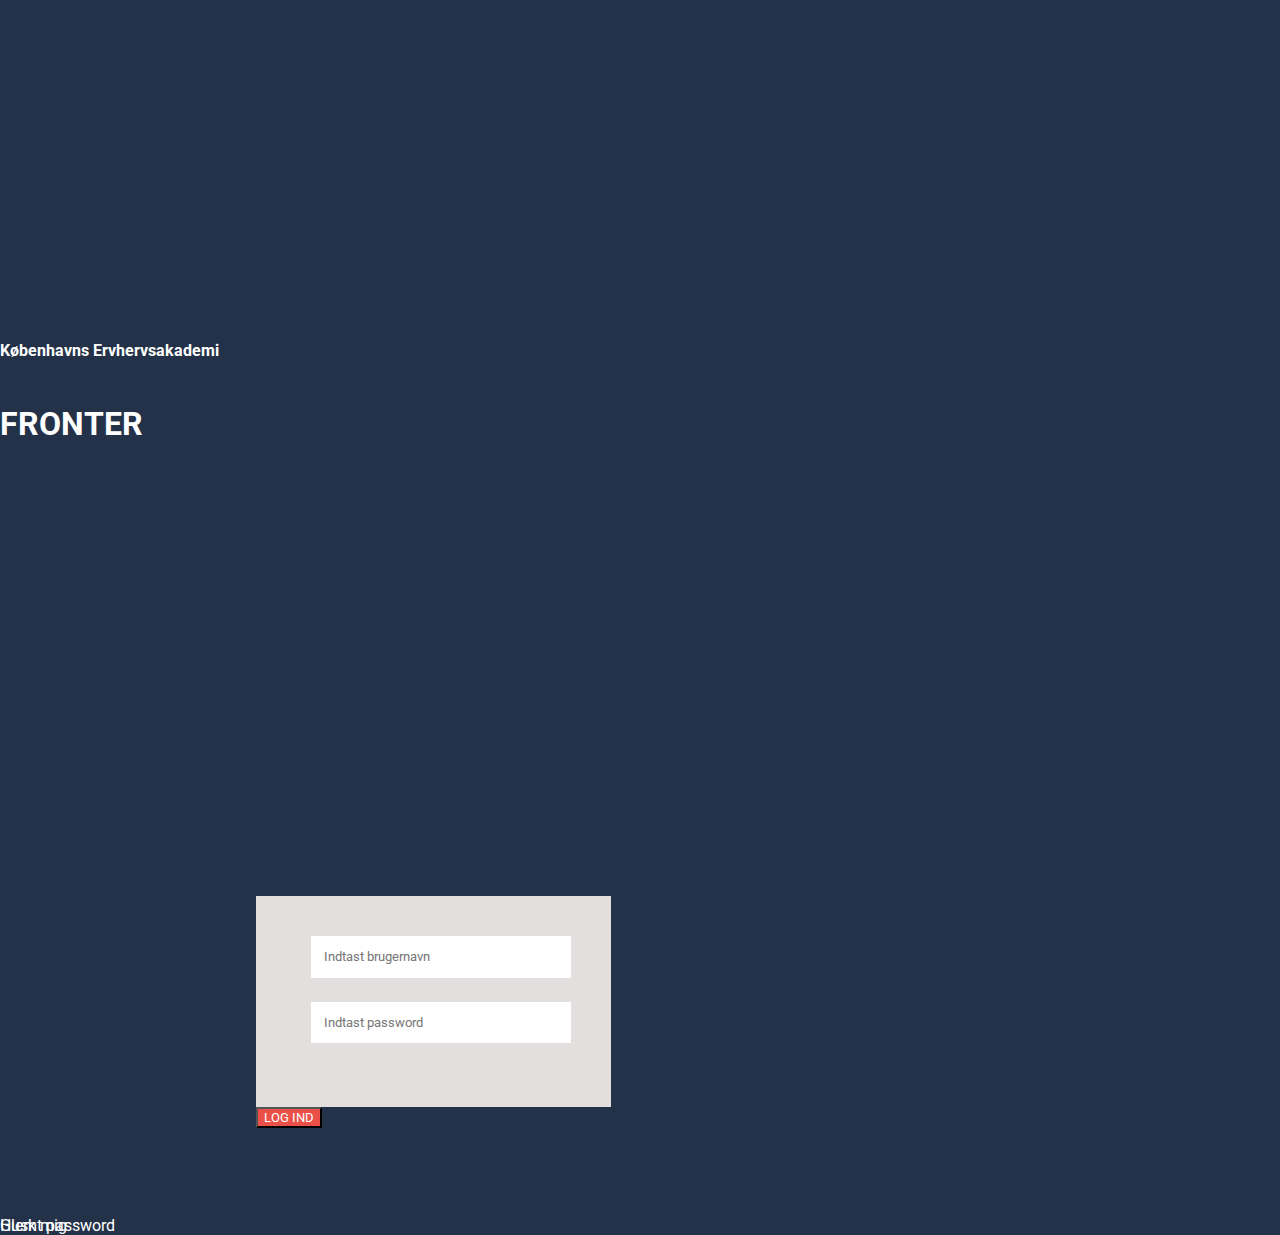
<file: 04.03.01_Web_prototype/index.html>
<!DOCTYPE html>
<html lang="da">

<head>
    <meta charset="utf-8">
    <meta name="viewport" content="width=device-width, initial-scale=1.0">
    <title>Fronter login</title>
    <link rel="stylesheet" href="login.css">
    <link href="https://fonts.googleapis.com/css?family=Roboto" rel="stylesheet">
    <STYLE>A {text-decoration: none;} </STYLE>
</head>



<body class="loginpage">

    <main class="container">

        <h1 class="frontertitle">FRONTER</h1>

        <h4 class="kea">Københavns Ervhervsakademi</h4>

        <form class="loginform" action="forside.html">

            <div class="navn_pass_baggrund">

                <div class="formgroup">


                    <input type="text" placeholder="Indtast brugernavn">
                </div>

                <div class="formgroup">
                    <input type="password" placeholder="Indtast password">
                </div>
            </div>

            <div class="formgroup">
                <a href="forside.html"><input type="submit" value="LOG IND"></a>
            </div>

        </form>




        <div class="huskmig">Husk mig</div>
        <div class="glemt_password">
            <a href="glemtpassword.html">Glemt password</a>
        </div>


    </main>





</body>

</html>
</file>
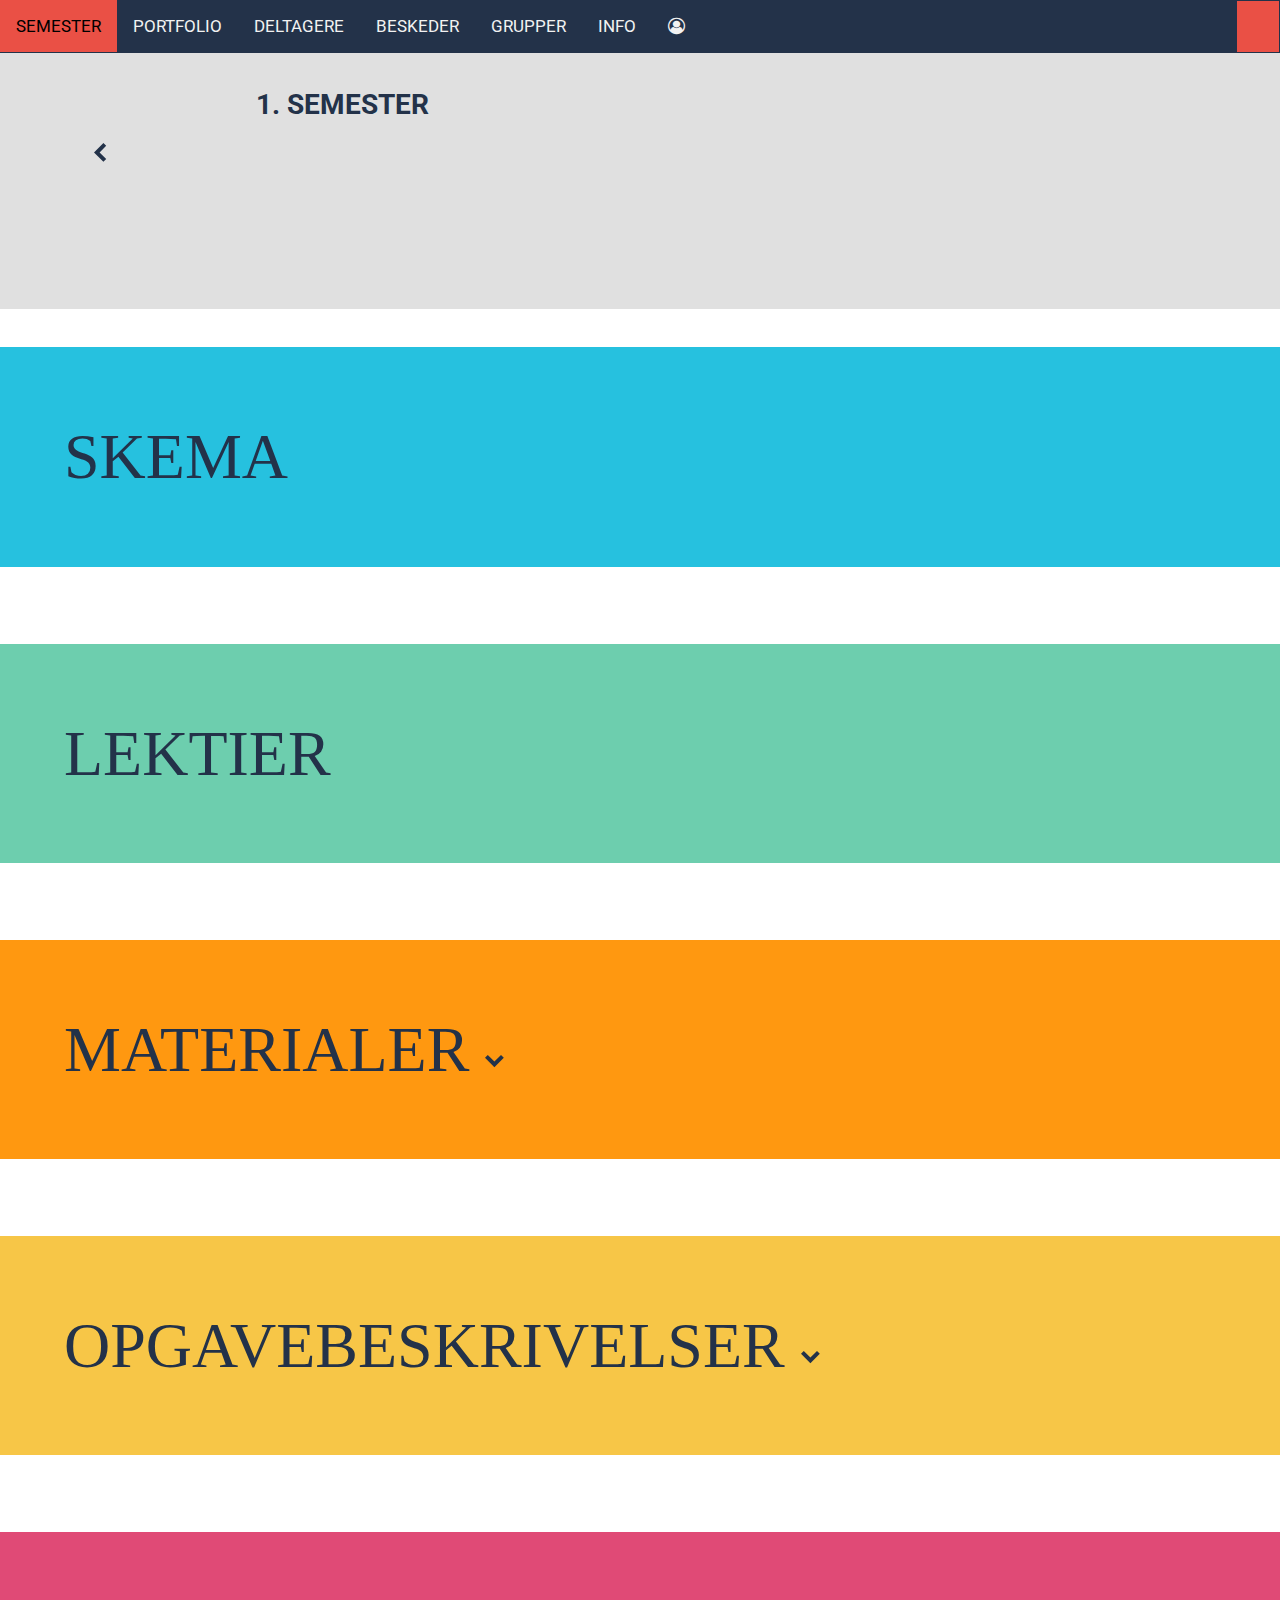
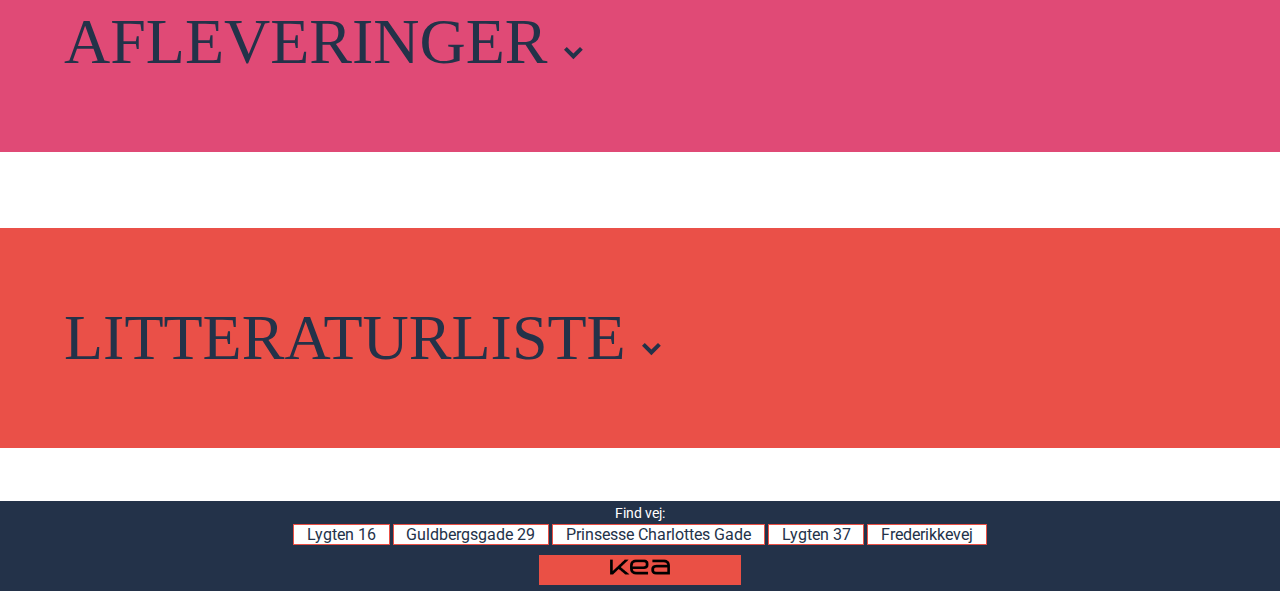
<file: 04.03.01_Web_prototype/afleveringer1.html>
<!DOCTYPE html>
<html lang="da">

<head>
    <title>1. semester</title>
    <meta charset="utf-8">
    <meta name="viewport" content="width=device-width, initial-scale=1">
    <link rel="stylesheet" href="afleveringer1234.css">
    <link rel="stylesheet" href="stylesheet.css">
    <link rel="stylesheet" href="forms.css">
    <link rel="stylesheet" href="https://cdnjs.cloudflare.com/ajax/libs/font-awesome/4.7.0/css/font-awesome.min.css">
    <link href="https://fonts.googleapis.com/css?family=Roboto" rel="stylesheet">
    <STYLE>A {text-decoration: none;} </STYLE>
</head>



<body class="firstsemester-content">
    <div class="topnav" id="myTopnav">
        <!-- <a href="index.html" id="hjem"></a> -->
        <div id="search-icon">
            <form class="search">
                <input type="search" placeholder="Search">
            </form>
        </div>
        <a href="index.html" id="hjem">FORSIDEN</a>
        <a href="semester.html">SEMESTER</a>
        <a href="portfolio.html">PORTFOLIO</a>
        <a href="deltagere.html">DELTAGERE</a>
        <a href="beskeder.html">BESKEDER</a>
        <a href="grupper.html">GRUPPER</a>
        <a href="info.html">INFO</a>
        <a href="javascript:void(0);" class="icon" onclick="myFunction()">
            <i class="fa fa-bars"></i>
        </a>
        <a href="javascript:void(0);" class="avatar" onclick="myFunction()">
            <i class="fa fa-user-circle-o"></i>
        </a>
    </div>


    <div id="firstsemester">

        <div id="semesteroverskrift" class="box2">
            <h1> 1. SEMESTER</h1>
            <img src="Backward%20arrow%20small.svg" alt="arrowback" width="20" height="20">
        </div>

        <div class="grid-container">

            <div id="skema1" class="grid-item">SKEMA</div>
            <div id="lektier1" class="grid-item">LEKTIER</div>
            <div id="materialer1" class="grid-item">MATERIALER
                <img src="down_arrow_small.svg" alt="downarrow" width="20" height="20">
            </div>
            <div id="opgavebeskrivelser1" class="grid-item">OPGAVEBESKRIVELSER
                <img src="down_arrow_small.svg" alt="downarrow" width="20" height="20">
            </div>
            <a href="afleveringer2.html">
                <div id="afleveringer1" class="grid-item">AFLEVERINGER
                    <img src="down_arrow_small.svg" alt="downarrow" width="20" height="20">
                </div>
            </a>
            <div id="litteraturliste1" class="grid-item">LITTERATURLISTE
                <img src="down_arrow_small.svg" alt="downarrow" width="20" height="20">
            </div>

        </div>
    </div>

    <div id="footer">
        <section id="map">
            <div class="sectionwrapper">
                <div class="knapholder">
                    <form>
                        <select name="list" id="list" accesskey="target_blank">
                            <option value='none' selected>Find vej til KEA</option>
                            <option value="https://goo.gl/maps/absHv6cnc8C2">Lygten 16</option>
                            <option value="https://goo.gl/maps/4UFgbXgiw5D2">Lygten 37</option>
                            <option value="https://goo.gl/maps/4UFgbXgiw5D2">Guldbergsgade 29</option>
                            <option value="https://goo.gl/maps/4UFgbXgiw5D2">Prinsesse Charlottes Gade</option>
                            <option value="https://goo.gl/maps/4UFgbXgiw5D2">Frederikkevej</option>
                        </select>
                        <input type=button value="Go" id="go" onclick="goToNewPage()" />
                    </form>
                    <div class="knap">
                        <div class="tekst">Find vej:</div>
                        <a href="https://goo.gl/maps/absHv6cnc8C2" target="_blank">Lygten 16</a>
                        <a href="https://goo.gl/maps/4UFgbXgiw5D2" target="_blank">Guldbergsgade 29</a>
                        <a href="https://goo.gl/maps/4UFgbXgiw5D2" target="_blank">Prinsesse Charlottes Gade</a>
                        <a href="https://goo.gl/maps/4UFgbXgiw5D2" target="_blank">Lygten 37</a>
                        <a href="https://goo.gl/maps/4UFgbXgiw5D2" target="_blank">Frederikkevej</a>
                    </div>
                </div>
            </div>
        </section>
        <section class="footer">
            <div class="sectionwrapper">
                <div class="footer-bottom-section">
                    <a href="https://kea.dk/" target="_blank"><img src="logo-main-black-single.png" class="footer_img" title="KEA - Københavns Erhvervsakademi" alt="KEA - Københavns Erhvervsakademi"></a>
                </div>
            </div>
        </section>
    </div>
    <script>
        function myFunction() {
            var x = document.getElementById("myTopnav");
            if (x.className === "topnav") {
                x.className += " responsive";
            } else {
                x.className = "topnav";
            }
        }
    </script>
    <script type="text/javascript">
        function goToNewPage() {
            var url = document.getElementById('list').value;
            if (url != 'none') {
                window.location = url;
            }
        }
    </script>
</body>

</html>
</file>
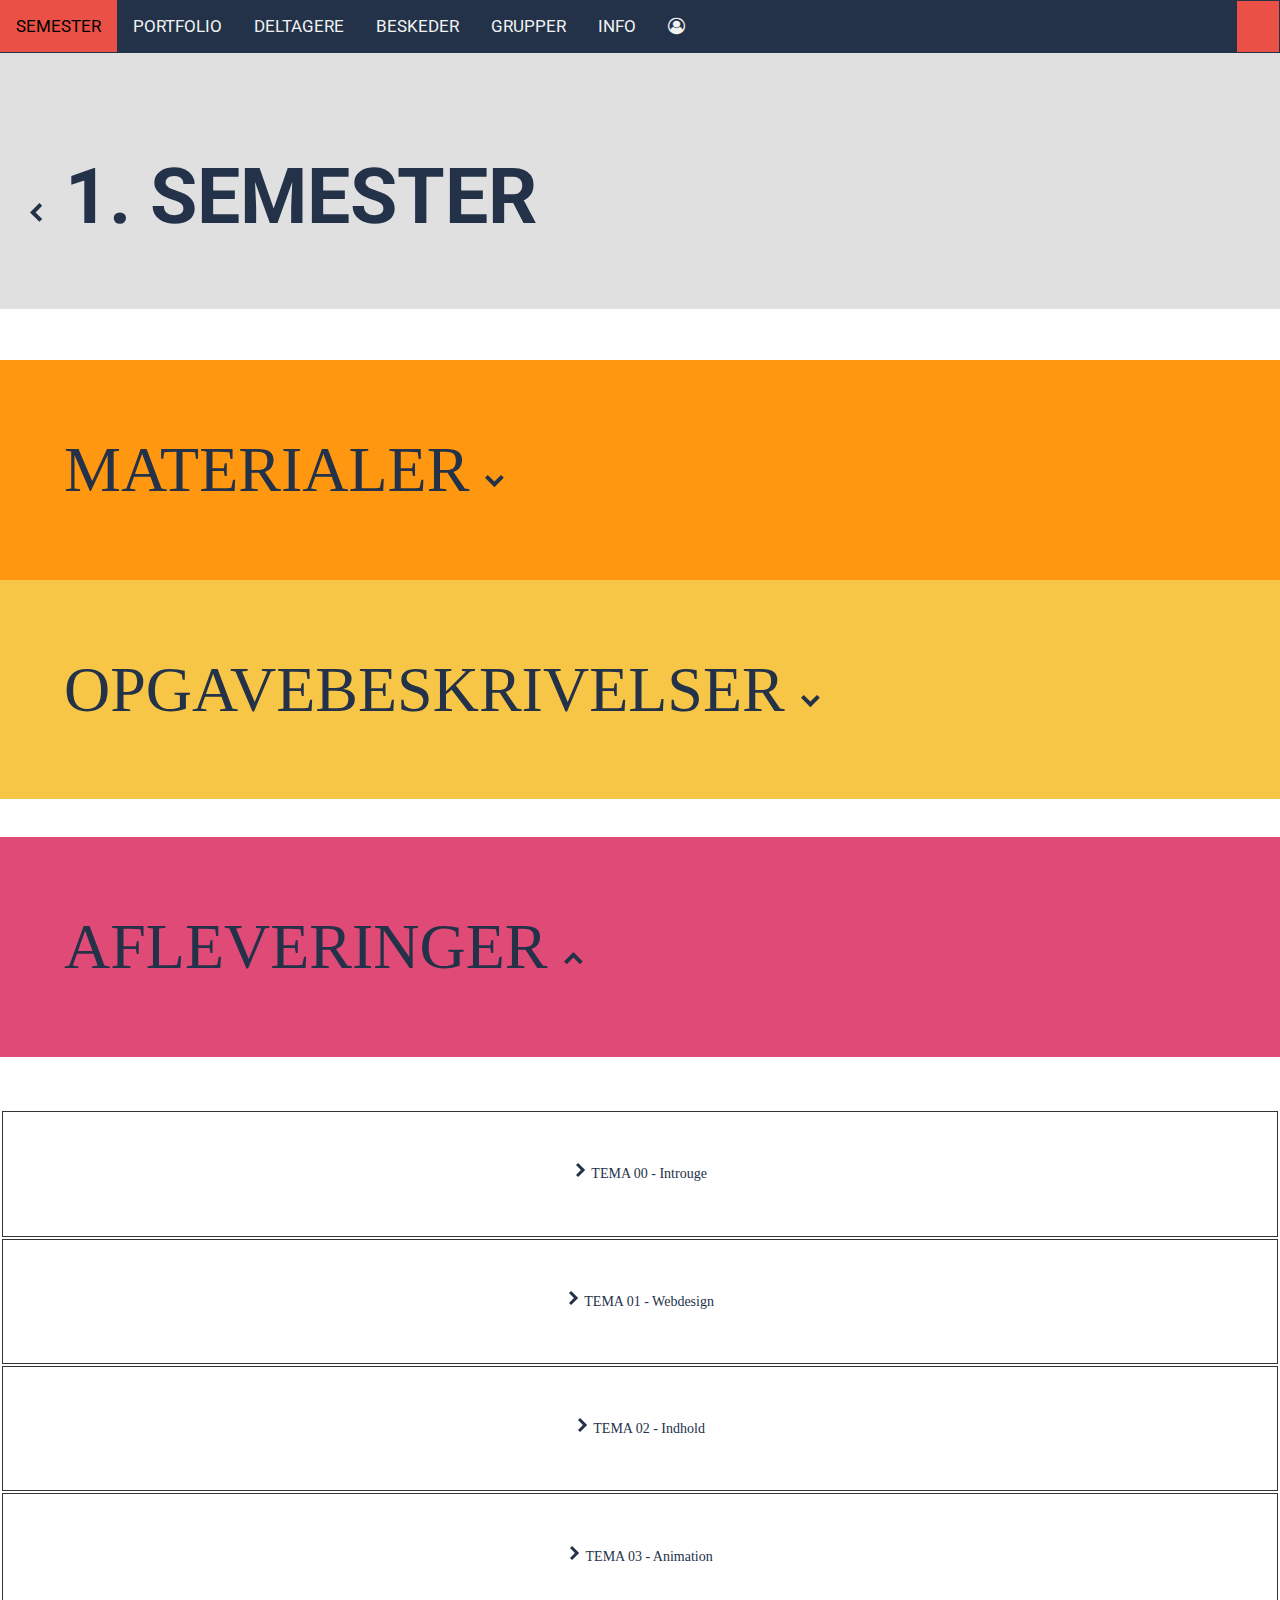
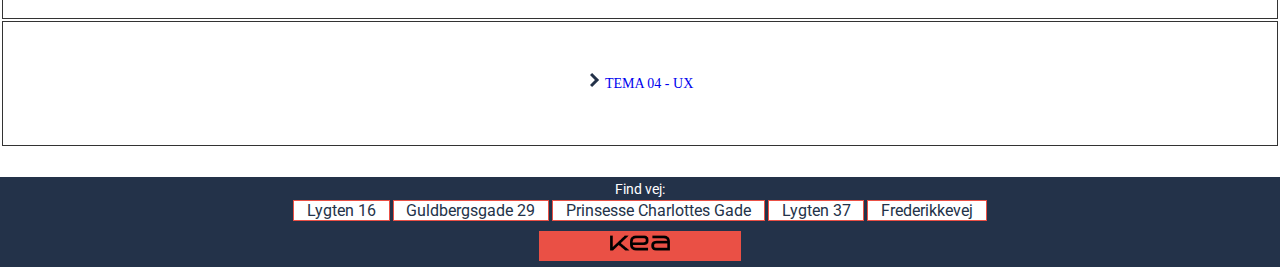
<file: 04.03.01_Web_prototype/afleveringer2.html>
<!DOCTYPE html>
<html lang="da">

<head>
    <title>1. semester afleveringer</title>
    <meta charset="utf-8">
    <meta name="viewport" content="width=device-width, initial-scale=1">
    <link rel="stylesheet" href="afleveringer1234.css">
    <link rel="stylesheet" href="stylesheet.css">
    <link rel="stylesheet" href="forms.css">
    <link rel="stylesheet" href="https://cdnjs.cloudflare.com/ajax/libs/font-awesome/4.7.0/css/font-awesome.min.css">
    <link href="https://fonts.googleapis.com/css?family=Roboto" rel="stylesheet">
    <STYLE>A {text-decoration: none;} </STYLE>
</head>



<body class="afleveringer-open">
    <div class="topnav" id="myTopnav">
        <!-- <a href="index.html" id="hjem"></a> -->
        <div id="search-icon">
            <form class="search">
                <input type="search" placeholder="Search">
            </form>
        </div>
        <a href="index.html" id="hjem">FORSIDEN</a>
        <a href="semester.html">SEMESTER</a>
        <a href="portfolio.html">PORTFOLIO</a>
        <a href="deltagere.html">DELTAGERE</a>
        <a href="beskeder.html">BESKEDER</a>
        <a href="grupper.html">GRUPPER</a>
        <a href="info.html">INFO</a>
        <a href="javascript:void(0);" class="icon" onclick="myFunction()">
            <i class="fa fa-bars"></i>
        </a>
        <a href="javascript:void(0);" class="avatar" onclick="myFunction()">
            <i class="fa fa-user-circle-o"></i>
        </a>
    </div>

    <div class="grid-container">
        <div id="overskrift" class="box2">
            <h1> <img src="Backward%20arrow%20small.svg" alt="Arrow-back" width="20" height="20">
                1. SEMESTER</h1>
        </div>

        <div id="materialer1" class="grid-item">
            MATERIALER
            <img src="down_arrow_small.svg" alt="downarrow" width="20" height="20">
        </div>
        <div id="opgavebeskrivelser1" class="grid-item">
            OPGAVEBESKRIVELSER
            <img src="down_arrow_small.svg" alt="downarrow" width="20" height="20">
        </div>

        <div id="afleveringer1" class="grid-item">AFLEVERINGER <img src="up_arrow_small.svg" alt="uparrow" width="20" height="20"> </div>

        <table>

            <tr>
                <td> <img src="Forward%20arrow%20small.svg" alt="forwardarrow" width="15" height="15"> TEMA 00 - Introuge</td>


            </tr>
            <tr>
                <td><img src="Forward%20arrow%20small.svg" width="15" height="15" alt="forwardarrow"> TEMA 01 - Webdesign</td>

            </tr>
            <tr>
                <td><img src="Forward%20arrow%20small.svg" width="15" height="15" alt="forwardarrow"> TEMA 02 - Indhold</td>

            </tr>
            <tr>
                <td><img src="Forward%20arrow%20small.svg" alt="forwardarrow" width="15" height="15"> TEMA 03 - Animation</td>
            </tr>
            <tr>
                <td><img src="Forward%20arrow%20small.svg" alt="forwardarrow" width="15" height="15"><a href="afleveringer3.html"> TEMA 04 - UX</a></td>
            </tr>


        </table>

    </div>

    <div id="footer">
        <section id="map">
            <div class="sectionwrapper">
                <div class="knapholder">
                    <form>
                        <select name="list" id="list" accesskey="target_blank">
                            <option value='none' selected>Find vej til KEA</option>
                            <option value="https://goo.gl/maps/absHv6cnc8C2">Lygten 16</option>
                            <option value="https://goo.gl/maps/4UFgbXgiw5D2">Lygten 37</option>
                            <option value="https://goo.gl/maps/4UFgbXgiw5D2">Guldbergsgade 29</option>
                            <option value="https://goo.gl/maps/4UFgbXgiw5D2">Prinsesse Charlottes Gade</option>
                            <option value="https://goo.gl/maps/4UFgbXgiw5D2">Frederikkevej</option>
                        </select>
                        <input type=button value="Go" id="go" onclick="goToNewPage()" />
                    </form>
                    <div class="knap">
                        <div class="tekst">Find vej:</div>
                        <a href="https://goo.gl/maps/absHv6cnc8C2" target="_blank">Lygten 16</a>
                        <a href="https://goo.gl/maps/4UFgbXgiw5D2" target="_blank">Guldbergsgade 29</a>
                        <a href="https://goo.gl/maps/4UFgbXgiw5D2" target="_blank">Prinsesse Charlottes Gade</a>
                        <a href="https://goo.gl/maps/4UFgbXgiw5D2" target="_blank">Lygten 37</a>
                        <a href="https://goo.gl/maps/4UFgbXgiw5D2" target="_blank">Frederikkevej</a>
                    </div>
                </div>
            </div>
        </section>
        <section class="footer">
            <div class="sectionwrapper">
                <div class="footer-bottom-section">
                    <a href="https://kea.dk/" target="_blank"><img src="logo-main-black-single.png" class="footer_img" title="KEA - Københavns Erhvervsakademi" alt="KEA - Københavns Erhvervsakademi"></a>
                </div>
            </div>
        </section>
    </div>
    <script>
        function myFunction() {
            var x = document.getElementById("myTopnav");
            if (x.className === "topnav") {
                x.className += " responsive";
            } else {
                x.className = "topnav";
            }
        }

    </script>
    <script type="text/javascript">
        function goToNewPage() {
            var url = document.getElementById('list').value;
            if (url != 'none') {
                window.location = url;
            }
        }

    </script>
</body>

</html>
</file>
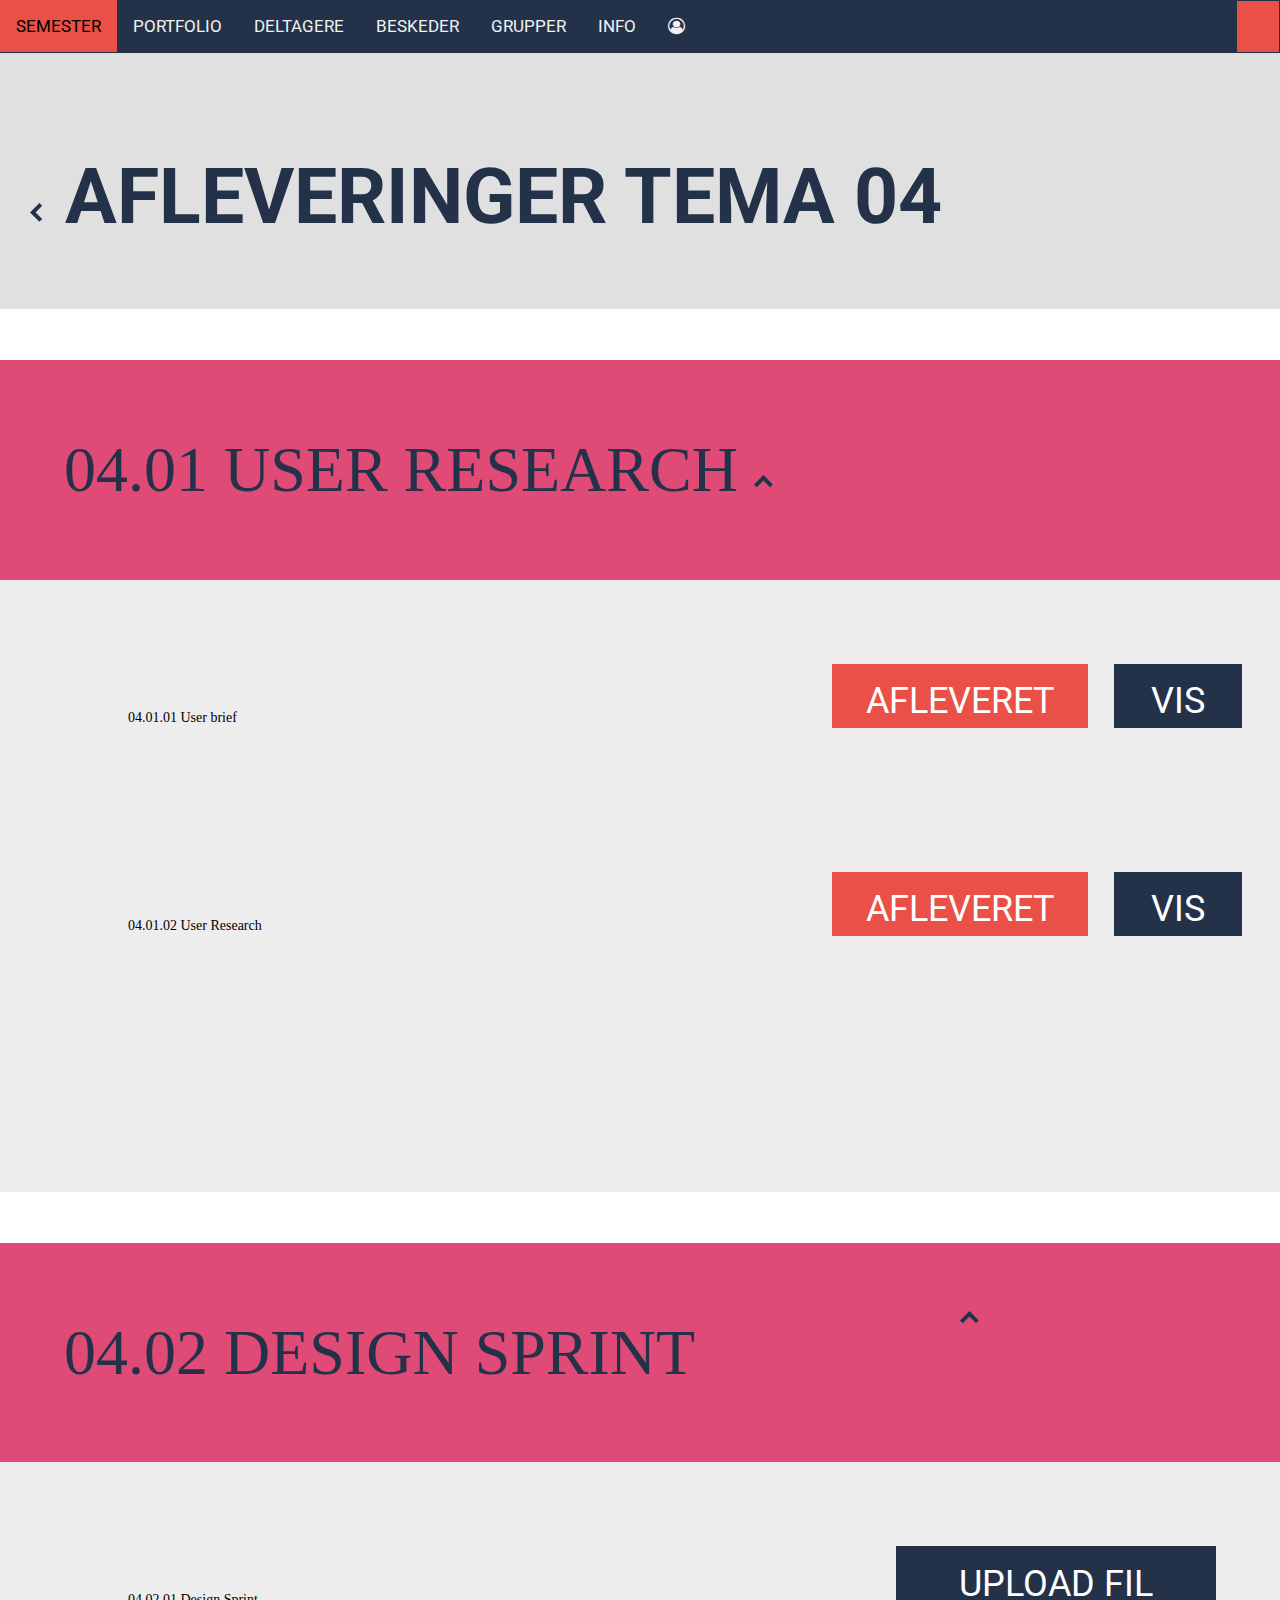
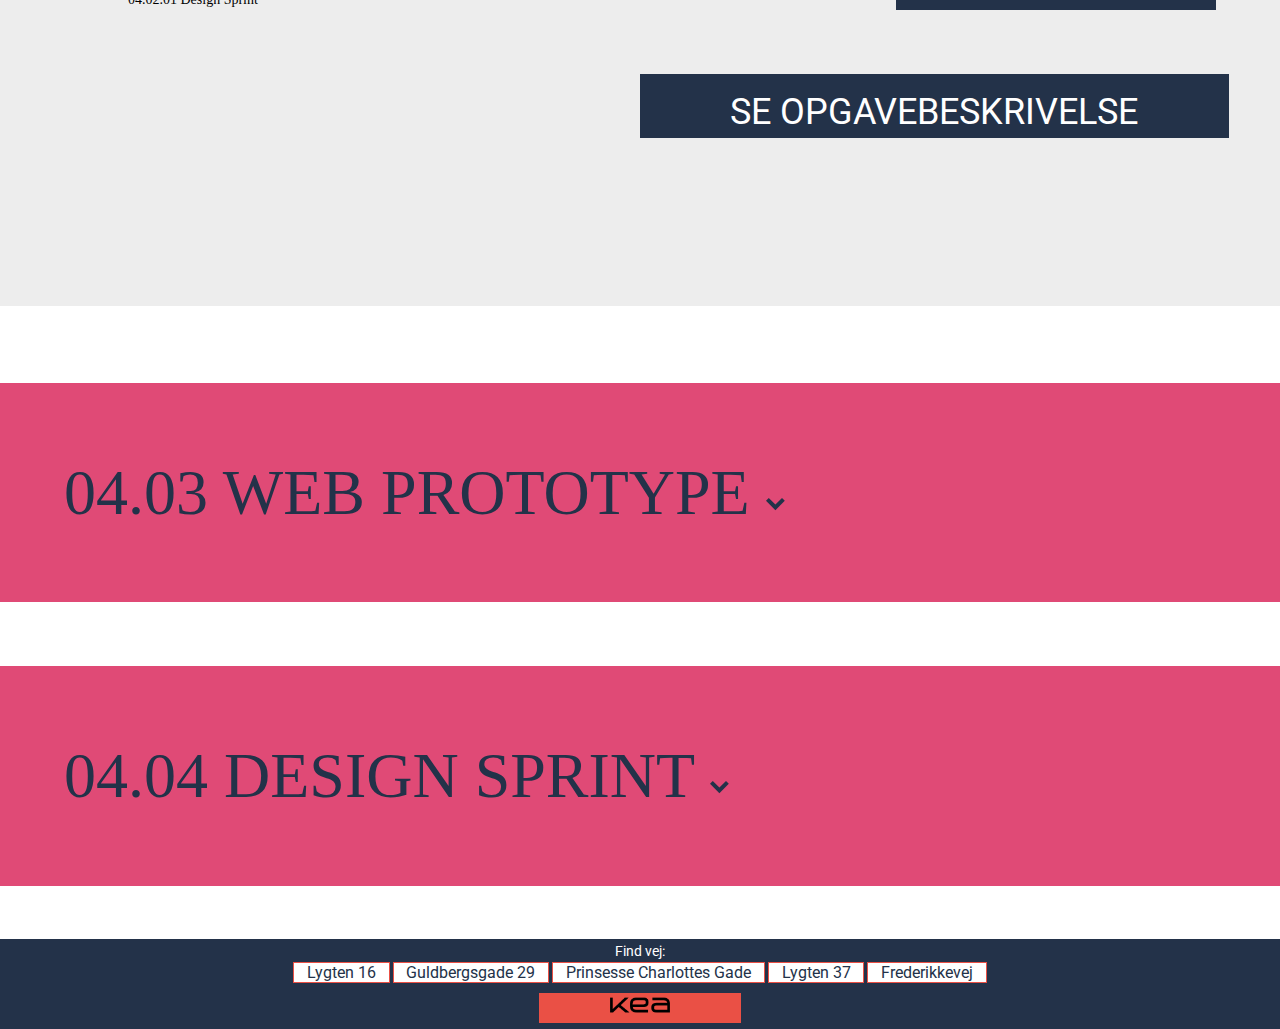
<file: 04.03.01_Web_prototype/afleveringer3.html>
<!DOCTYPE html>
<html lang="da">

<head>
    <title>Afleveringer tema 04</title>
    <meta charset="utf-8">
    <meta name="viewport" content="width=device-width, initial-scale=1">
    <link rel="stylesheet" href="afleveringer1234.css">
    <link rel="stylesheet" href="stylesheet.css">
    <link rel="stylesheet" href="forms.css">
    <link rel="stylesheet" href="https://cdnjs.cloudflare.com/ajax/libs/font-awesome/4.7.0/css/font-awesome.min.css">
    <link href="https://fonts.googleapis.com/css?family=Roboto" rel="stylesheet">
    <STYLE>A {text-decoration: none;} </STYLE>

</head>


<body class="afleveringer-tema4">
    <div class="topnav" id="myTopnav">
        <!-- <a href="index.html" id="hjem"></a> -->
        <div id="search-icon">
            <form class="search">
                <input type="search" placeholder="Search">
            </form>
        </div>
        <a href="index.html" id="hjem">FORSIDEN</a>
        <a href="semester.html">SEMESTER</a>
        <a href="portfolio.html">PORTFOLIO</a>
        <a href="deltagere.html">DELTAGERE</a>
        <a href="beskeder.html">BESKEDER</a>
        <a href="grupper.html">GRUPPER</a>
        <a href="info.html">INFO</a>
        <a href="javascript:void(0);" class="icon" onclick="myFunction()">
            <i class="fa fa-bars"></i>
        </a>
        <a href="javascript:void(0);" class="avatar" onclick="myFunction()">
            <i class="fa fa-user-circle-o"></i>
        </a>
    </div>


    <div id="overskrift" class="box2">
        <h1> <img src="Backward%20arrow%20small.svg" alt="Arrow-back" width="20" height="20">
            AFLEVERINGER TEMA 04</h1>
    </div>

    <div class="grid-container">

        <div id="afleveringer2" class="grid-item">04.01 USER RESEARCH <img src="up_arrow_small.svg" alt="uparrow" width="20"></div>
        <div id="user-research" class="grid-drop">
            <div id="user-brief">
                04.01.01 User brief
                <div class="box3">AFLEVERET</div>
                <div class="box4">VIS</div>
            </div>
            <br><br><br>
            <div id="user-research2">
                04.01.02 User Research
                <div class="box3">AFLEVERET</div>
                <div class="box4">VIS</div>
            </div>

        </div>

        <div id="afleveringer3" class="grid-item">04.02 DESIGN SPRINT <img src="up_arrow_small.svg" alt="uparrow" width="20"></div>
        <div id="design-sprint" class="grid-drop">04.02.01 Design Sprint
            <a href="afleveringer4.html">
                <div class="box5">UPLOAD FIL</div>
            </a>
            <a href="opgave.html">
                <div class="box6">SE OPGAVEBESKRIVELSE</div>
            </a>
            <br><br>

        </div>
        <div id="afleveringer4" class="grid-item">04.03 WEB PROTOTYPE <img src="down_arrow_small.svg" alt="downarrow" width="20"></div>
        <div id="afleveringer5" class="grid-item">04.04 DESIGN SPRINT <img src="down_arrow_small.svg" alt="downarrow" width="20"></div>

    </div>
    <div id="footer">
        <section id="map">
            <div class="sectionwrapper">
                <div class="knapholder">
                    <form>
                        <select name="list" id="list" accesskey="target_blank">
                            <option value='none' selected>Find vej til KEA</option>
                            <option value="https://goo.gl/maps/absHv6cnc8C2">Lygten 16</option>
                            <option value="https://goo.gl/maps/4UFgbXgiw5D2">Lygten 37</option>
                            <option value="https://goo.gl/maps/4UFgbXgiw5D2">Guldbergsgade 29</option>
                            <option value="https://goo.gl/maps/4UFgbXgiw5D2">Prinsesse Charlottes Gade</option>
                            <option value="https://goo.gl/maps/4UFgbXgiw5D2">Frederikkevej</option>
                        </select>
                        <input type=button value="Go" id="go" onclick="goToNewPage()" />
                    </form>
                    <div class="knap">
                        <div class="tekst">Find vej:</div>
                        <a href="https://goo.gl/maps/absHv6cnc8C2" target="_blank">Lygten 16</a>
                        <a href="https://goo.gl/maps/4UFgbXgiw5D2" target="_blank">Guldbergsgade 29</a>
                        <a href="https://goo.gl/maps/4UFgbXgiw5D2" target="_blank">Prinsesse Charlottes Gade</a>
                        <a href="https://goo.gl/maps/4UFgbXgiw5D2" target="_blank">Lygten 37</a>
                        <a href="https://goo.gl/maps/4UFgbXgiw5D2" target="_blank">Frederikkevej</a>
                    </div>
                </div>
            </div>
        </section>
        <section class="footer">
            <div class="sectionwrapper">
                <div class="footer-bottom-section">
                    <a href="https://kea.dk/" target="_blank"><img src="logo-main-black-single.png" class="footer_img" title="KEA - Københavns Erhvervsakademi" alt="KEA - Københavns Erhvervsakademi"></a>
                </div>
            </div>
        </section>
    </div>
    <script>
        function myFunction() {
            var x = document.getElementById("myTopnav");
            if (x.className === "topnav") {
                x.className += " responsive";
            } else {
                x.className = "topnav";
            }
        }
    </script>
    <script type="text/javascript">
        function goToNewPage() {
            var url = document.getElementById('list').value;
            if (url != 'none') {
                window.location = url;
            }
        }
    </script>





</body>

</html>
</file>
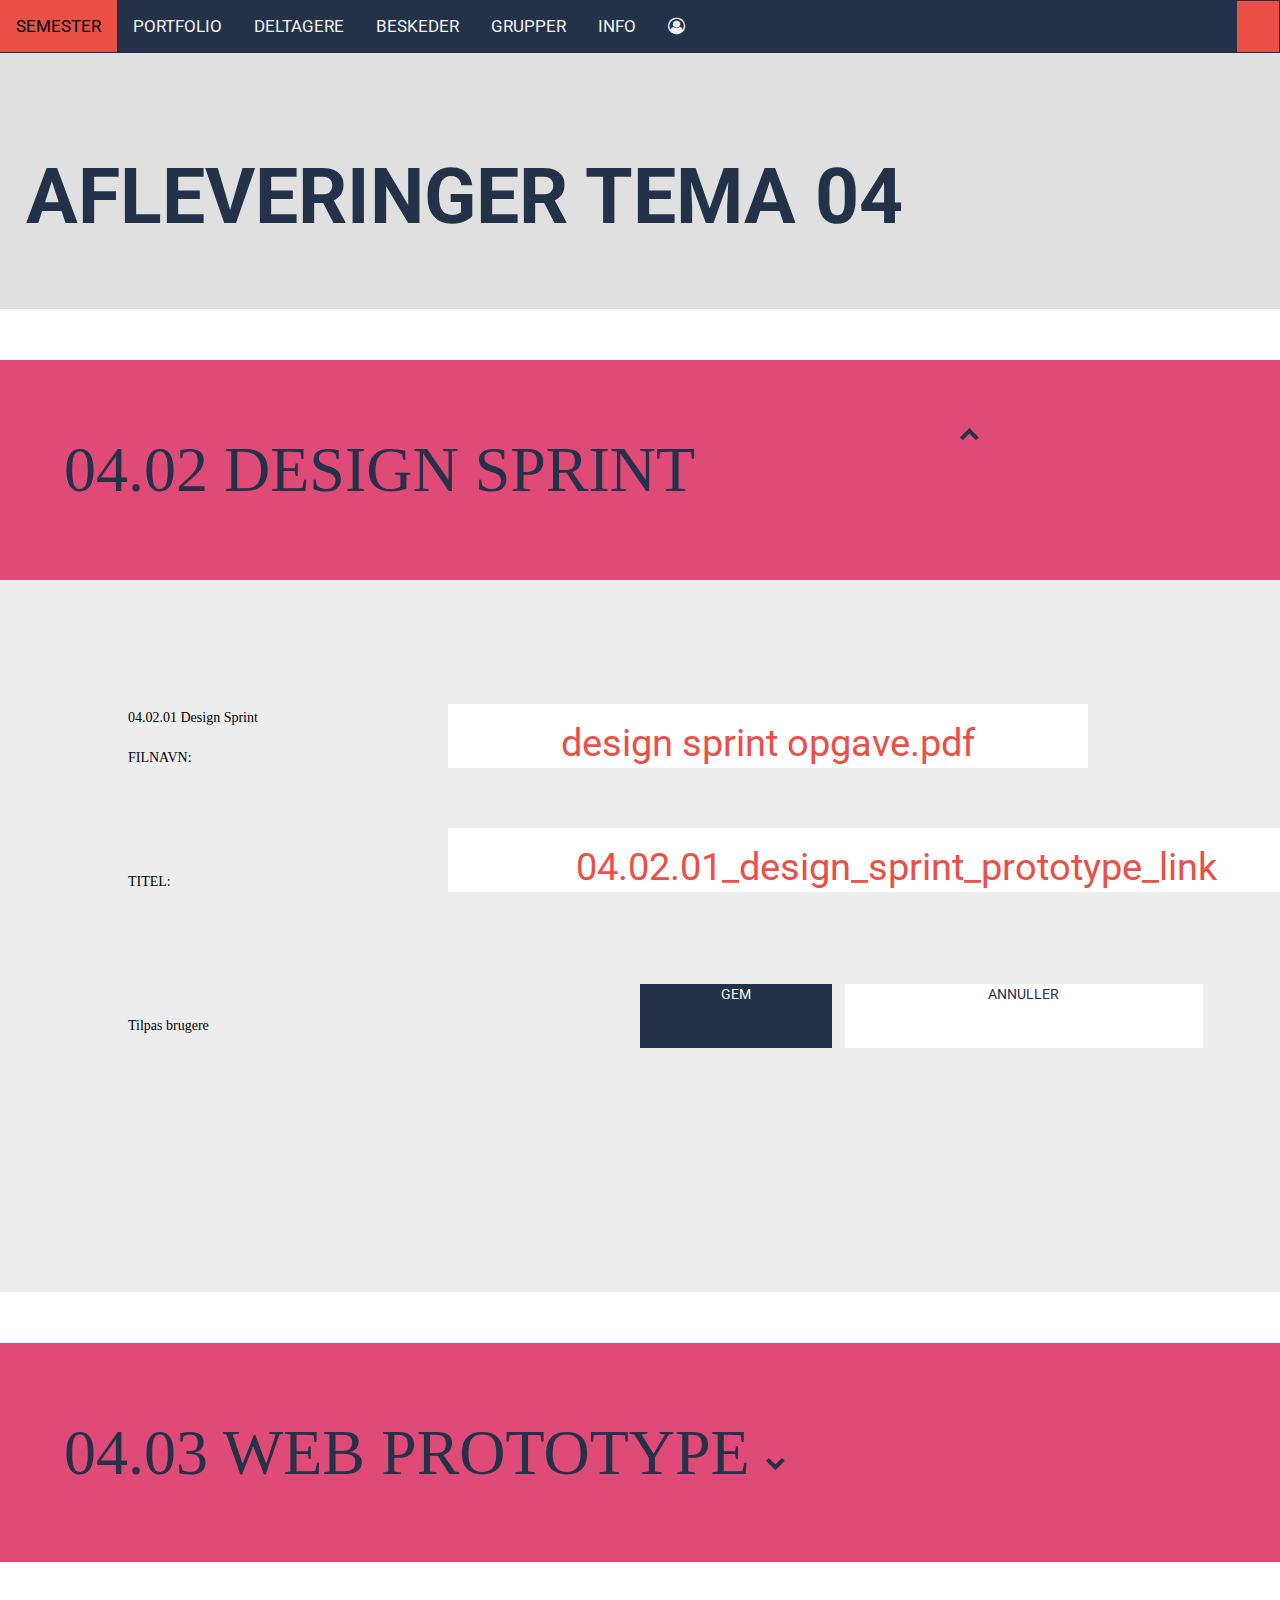
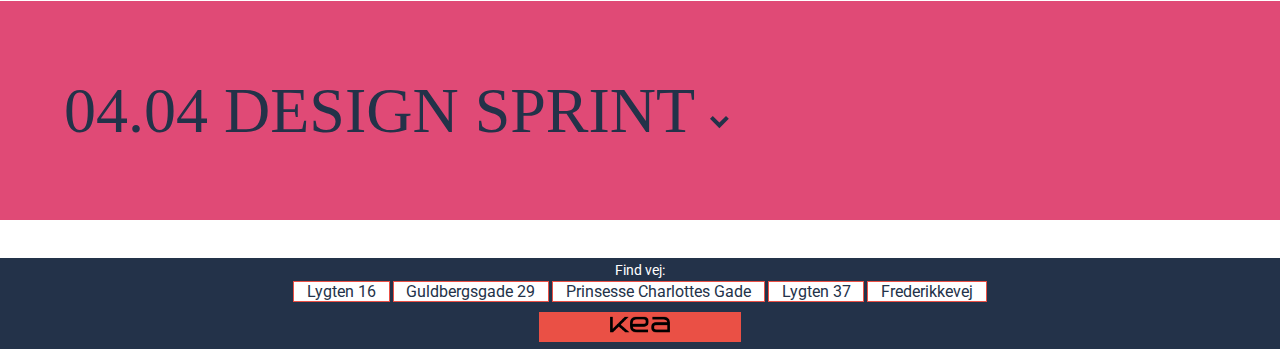
<file: 04.03.01_Web_prototype/afleveringer4.html>
<!DOCTYPE html>
<html lang="da">

<head>
    <title>Afleveringer tema 04 opload</title>
    <meta charset="utf-8">
    <meta name="viewport" content="width=device-width, initial-scale=1">
    <link rel="stylesheet" href="afleveringer1234.css">
    <link rel="stylesheet" href="stylesheet.css">
    <link rel="stylesheet" href="forms.css">
    <link rel="stylesheet" href="https://cdnjs.cloudflare.com/ajax/libs/font-awesome/4.7.0/css/font-awesome.min.css">
    <link href="https://fonts.googleapis.com/css?family=Roboto" rel="stylesheet">
    <STYLE>A {text-decoration: none;} </STYLE>
</head>



<body>

    <div class="topnav" id="myTopnav">
        <!-- <a href="index.html" id="hjem"></a> -->
        <div id="search-icon">
            <form class="search">
                <input type="search" placeholder="Search">
            </form>
        </div>
        <a href="index.html" id="hjem">FORSIDEN</a>
        <a href="semester.html">SEMESTER</a>
        <a href="portfolio.html">PORTFOLIO</a>
        <a href="deltagere.html">DELTAGERE</a>
        <a href="beskeder.html">BESKEDER</a>
        <a href="grupper.html">GRUPPER</a>
        <a href="info.html">INFO</a>
        <a href="javascript:void(0);" class="icon" onclick="myFunction()">
            <i class="fa fa-bars"></i>
        </a>
        <a href="javascript:void(0);" class="avatar" onclick="myFunction()">
            <i class="fa fa-user-circle-o"></i>
        </a>
    </div>

    <div class="side4">
        <div id="overskrift" class="box2">
            <h1> AFLEVERINGER TEMA 04</h1>
        </div>

        <div id="afleveringer3" class="grid-item">04.02 DESIGN SPRINT<img src="up_arrow_small.svg" alt="uparrow" width="20" height="20"></div>
        <div id="design-sprint" class="grid-drop">04.02.01 Design Sprint<br><br>
            FILNAVN: <div class="box7">design sprint opgave.pdf</div><br><br>
            TITEL:

            <div class="box8">04.02.01_design_sprint_prototype_link</div>
            <br><br><br>
            Tilpas brugere
            <a href="afleveringer5.html">
                <div class="box9">GEM</div>
            </a>
            <div class="box10">ANNULLER</div>
        </div>

        <div id="afleveringer4" class="grid-item">04.03 WEB PROTOTYPE <img src="down_arrow_small.svg" alt="downarrow" width="20"></div>
        <div id="afleveringer5" class="grid-item">04.04 DESIGN SPRINT <img src="down_arrow_small.svg" alt="downarrow" width="20"> </div>


    </div>
    <div id="footer">
        <section id="map">
            <div class="sectionwrapper">
                <div class="knapholder">
                    <form>
                        <select name="list" id="list" accesskey="target_blank">
                            <option value='none' selected>Find vej til KEA</option>
                            <option value="https://goo.gl/maps/absHv6cnc8C2">Lygten 16</option>
                            <option value="https://goo.gl/maps/4UFgbXgiw5D2">Lygten 37</option>
                            <option value="https://goo.gl/maps/4UFgbXgiw5D2">Guldbergsgade 29</option>
                            <option value="https://goo.gl/maps/4UFgbXgiw5D2">Prinsesse Charlottes Gade</option>
                            <option value="https://goo.gl/maps/4UFgbXgiw5D2">Frederikkevej</option>
                        </select>
                        <input type=button value="Go" id="go" onclick="goToNewPage()" />
                    </form>
                    <div class="knap">
                        <div class="tekst">Find vej:</div>
                        <a href="https://goo.gl/maps/absHv6cnc8C2" target="_blank">Lygten 16</a>
                        <a href="https://goo.gl/maps/4UFgbXgiw5D2" target="_blank">Guldbergsgade 29</a>
                        <a href="https://goo.gl/maps/4UFgbXgiw5D2" target="_blank">Prinsesse Charlottes Gade</a>
                        <a href="https://goo.gl/maps/4UFgbXgiw5D2" target="_blank">Lygten 37</a>
                        <a href="https://goo.gl/maps/4UFgbXgiw5D2" target="_blank">Frederikkevej</a>
                    </div>
                </div>
            </div>
        </section>
        <section class="footer">
            <div class="sectionwrapper">
                <div class="footer-bottom-section">
                    <a href="https://kea.dk/" target="_blank"><img src="logo-main-black-single.png" class="footer_img" title="KEA - Københavns Erhvervsakademi" alt="KEA - Københavns Erhvervsakademi"></a>
                </div>
            </div>
        </section>
    </div>
    <script>
        function myFunction() {
            var x = document.getElementById("myTopnav");
            if (x.className === "topnav") {
                x.className += " responsive";
            } else {
                x.className = "topnav";
            }
        }
    </script>
    <script type="text/javascript">
        function goToNewPage() {
            var url = document.getElementById('list').value;
            if (url != 'none') {
                window.location = url;
            }
        }
    </script>
</body>

</html>
</file>
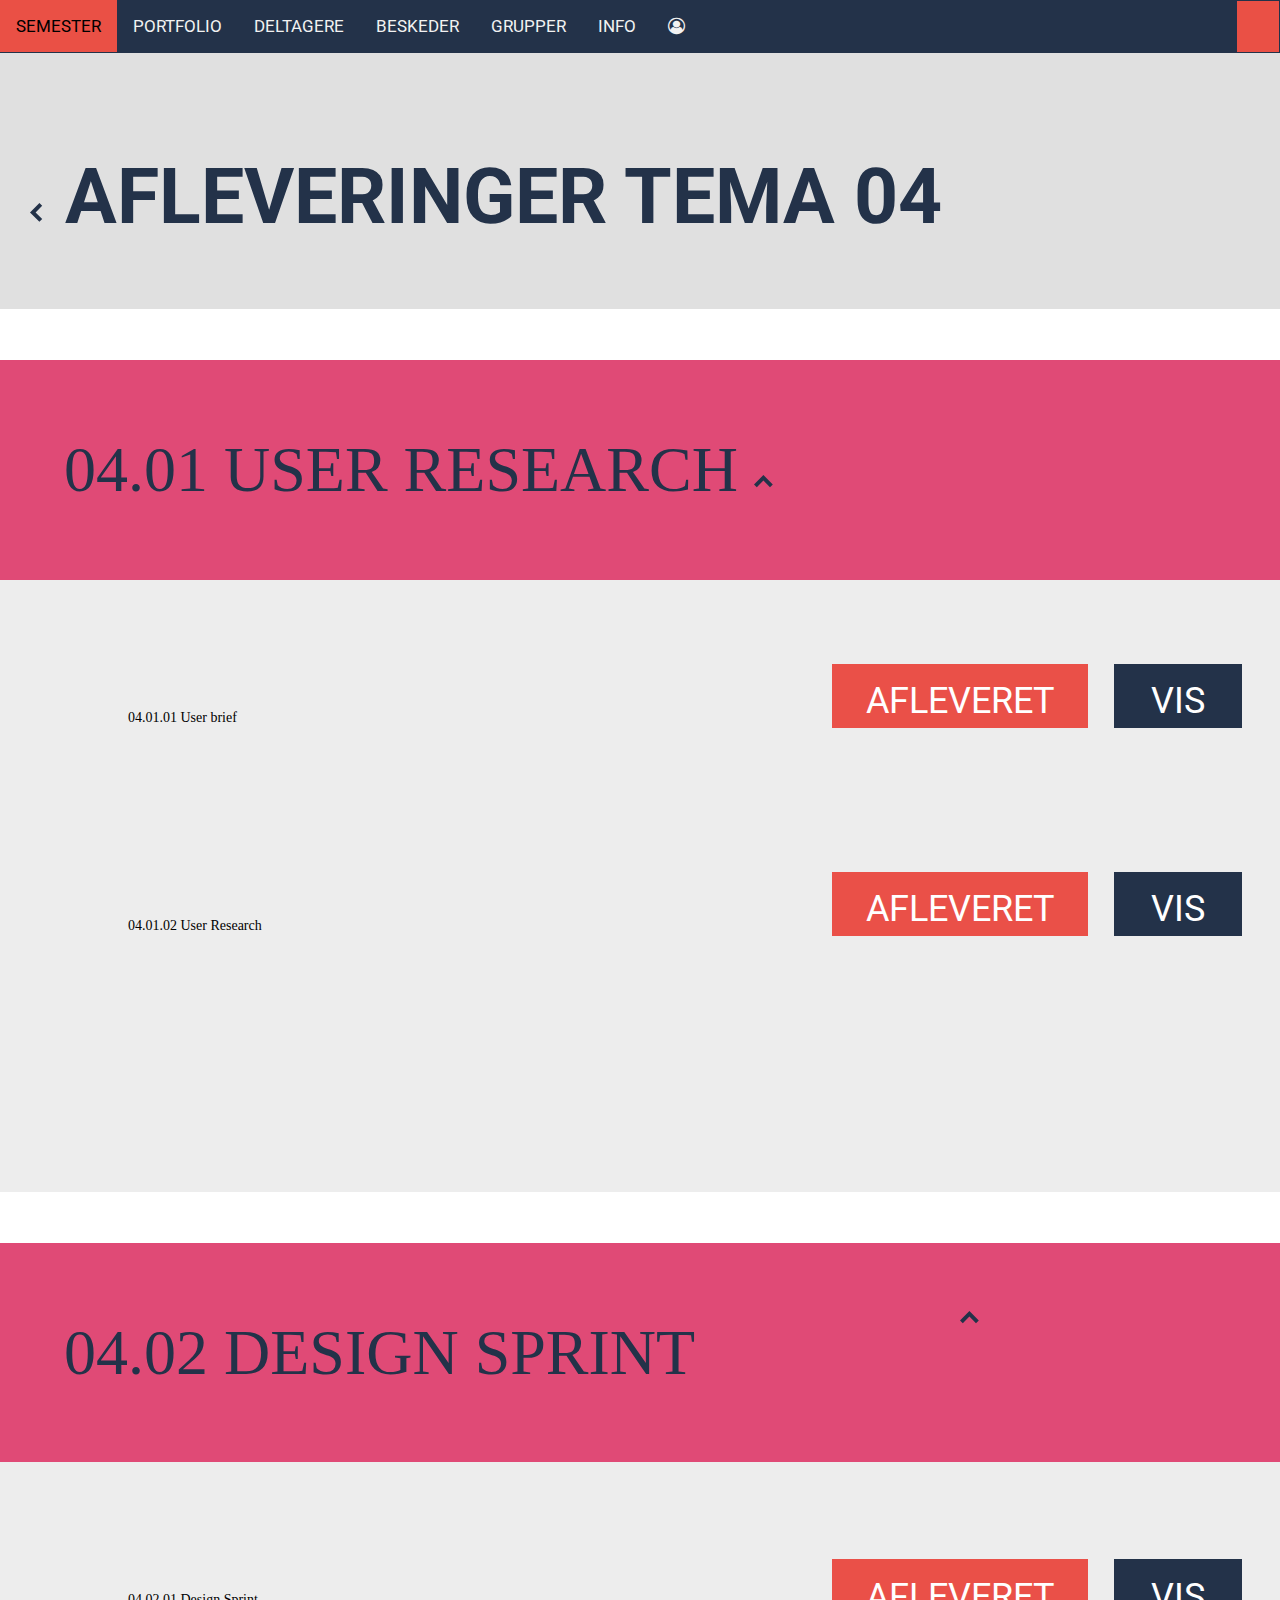
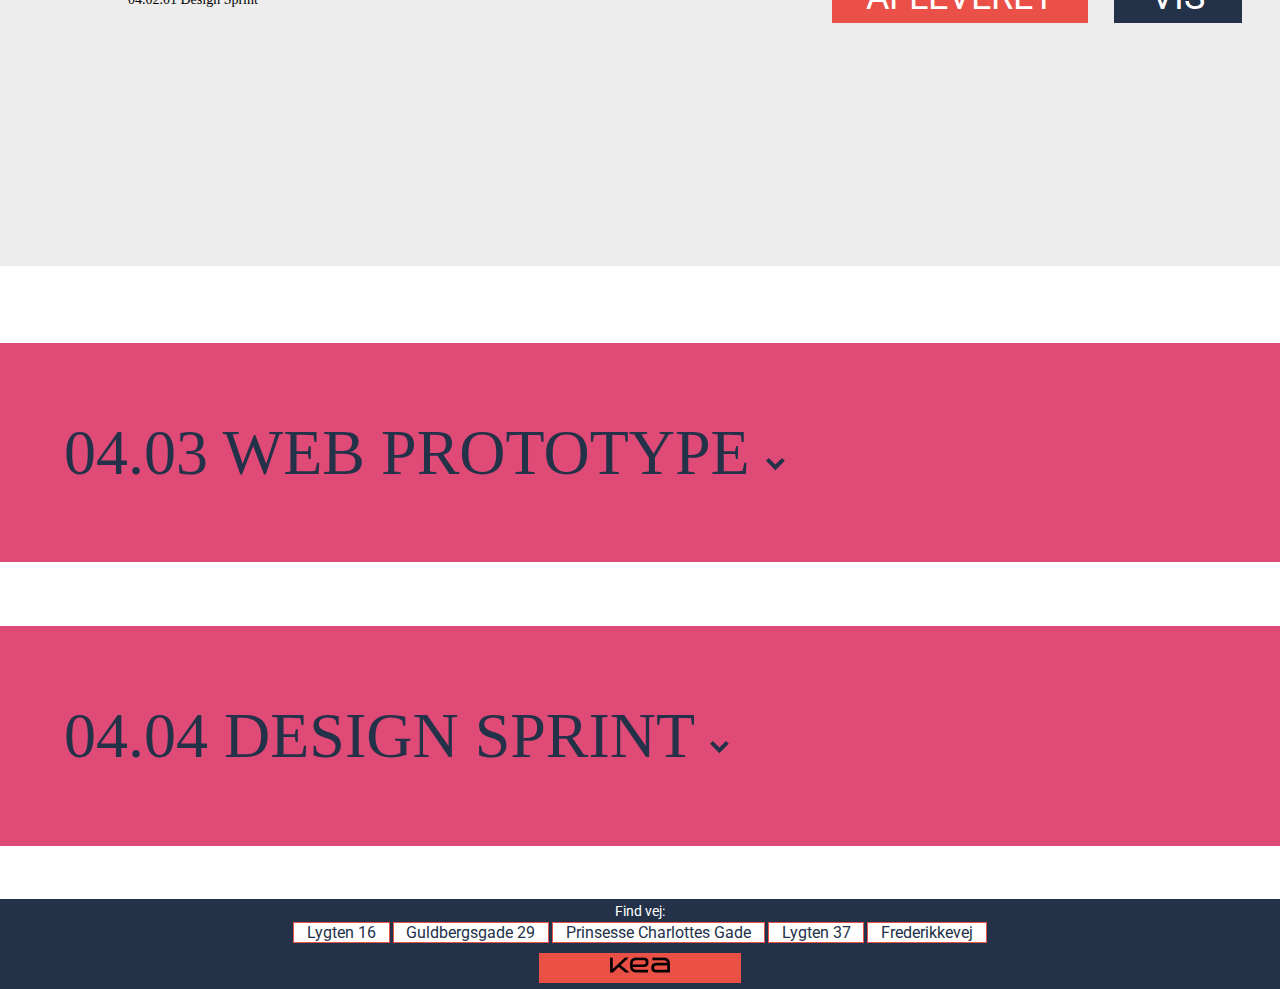
<file: 04.03.01_Web_prototype/afleveringer5.html>
<!DOCTYPE html>
<html lang="da">

<head>
    <title>Afleveringer tema 04 afleveret</title>
    <meta charset="utf-8">
    <meta name="viewport" content="width=device-width, initial-scale=1">
    <link rel="stylesheet" href="afleveringer1234.css">
    <link rel="stylesheet" href="stylesheet.css">
    <link rel="stylesheet" href="forms.css">
    <link rel="stylesheet" href="https://cdnjs.cloudflare.com/ajax/libs/font-awesome/4.7.0/css/font-awesome.min.css">
    <link href="https://fonts.googleapis.com/css?family=Roboto" rel="stylesheet">
    <STYLE>A {text-decoration: none;} </STYLE>
</head>



<body class="afleveringer-tema4">
    <div class="topnav" id="myTopnav">
        <!-- <a href="index.html" id="hjem"></a> -->
        <div id="search-icon">
            <form class="search">
                <input type="search" placeholder="Search">
            </form>
        </div>
        <a href="index.html" id="hjem">FORSIDEN</a>
        <a href="semester.html">SEMESTER</a>
        <a href="portfolio.html">PORTFOLIO</a>
        <a href="deltagere.html">DELTAGERE</a>
        <a href="beskeder.html">BESKEDER</a>
        <a href="grupper.html">GRUPPER</a>
        <a href="info.html">INFO</a>
        <a href="javascript:void(0);" class="icon" onclick="myFunction()">
            <i class="fa fa-bars"></i>
        </a>
        <a href="javascript:void(0);" class="avatar" onclick="myFunction()">
            <i class="fa fa-user-circle-o"></i>
        </a>
    </div>


    <div id="overskrift" class="box2">
        <h1> <img src="Backward%20arrow%20small.svg" alt="Arrow-back" width="20" height="20">
            AFLEVERINGER TEMA 04</h1>
    </div>

    <div class="grid-container">

        <div id="afleveringer2" class="grid-item">04.01 USER RESEARCH <img src="up_arrow_small.svg" alt="uparrow" width="20"></div>
        <div id="user-research" class="grid-drop">
            <div id="user-brief">
                04.01.01 User brief
                <div class="box3">AFLEVERET</div>
                <div class="box4">VIS</div>
            </div>
            <br><br><br>
            <div id="user-research2">
                04.01.02 User Research
                <div class="box3">AFLEVERET</div>
                <div class="box4">VIS</div>
            </div>

        </div>

        <div id="afleveringer3" class="grid-item">04.02 DESIGN SPRINT <img src="up_arrow_small.svg" alt="uparrow" width="20"></div>
        <div id="design-sprint5" class="grid-drop">04.02.01 Design Sprint
            <div class="box3">AFLEVERET</div>
            <div class="box4">VIS</div>

        </div>
        <div id="afleveringer4" class="grid-item">04.03 WEB PROTOTYPE <img src="down_arrow_small.svg" alt="downarrow" width="20"></div>
        <div id="afleveringer5" class="grid-item">04.04 DESIGN SPRINT <img src="down_arrow_small.svg" alt="downarrow" width="20"></div>

    </div>
    <div id="footer">
        <section id="map">
            <div class="sectionwrapper">
                <div class="knapholder">
                    <form>
                        <select name="list" id="list" accesskey="target_blank">
                            <option value='none' selected>Find vej til KEA</option>
                            <option value="https://goo.gl/maps/absHv6cnc8C2">Lygten 16</option>
                            <option value="https://goo.gl/maps/4UFgbXgiw5D2">Lygten 37</option>
                            <option value="https://goo.gl/maps/4UFgbXgiw5D2">Guldbergsgade 29</option>
                            <option value="https://goo.gl/maps/4UFgbXgiw5D2">Prinsesse Charlottes Gade</option>
                            <option value="https://goo.gl/maps/4UFgbXgiw5D2">Frederikkevej</option>
                        </select>
                        <input type=button value="Go" id="go" onclick="goToNewPage()" />
                    </form>
                    <div class="knap">
                        <div class="tekst">Find vej:</div>
                        <a href="https://goo.gl/maps/absHv6cnc8C2" target="_blank">Lygten 16</a>
                        <a href="https://goo.gl/maps/4UFgbXgiw5D2" target="_blank">Guldbergsgade 29</a>
                        <a href="https://goo.gl/maps/4UFgbXgiw5D2" target="_blank">Prinsesse Charlottes Gade</a>
                        <a href="https://goo.gl/maps/4UFgbXgiw5D2" target="_blank">Lygten 37</a>
                        <a href="https://goo.gl/maps/4UFgbXgiw5D2" target="_blank">Frederikkevej</a>
                    </div>
                </div>
            </div>
        </section>
        <section class="footer">
            <div class="sectionwrapper">
                <div class="footer-bottom-section">
                    <a href="https://kea.dk/" target="_blank"><img src="logo-main-black-single.png" class="footer_img" title="KEA - Københavns Erhvervsakademi" alt="KEA - Københavns Erhvervsakademi"></a>
                </div>
            </div>
        </section>
    </div>
    <script>
        function myFunction() {
            var x = document.getElementById("myTopnav");
            if (x.className === "topnav") {
                x.className += " responsive";
            } else {
                x.className = "topnav";
            }
        }
    </script>






</body>

</html>
</file>
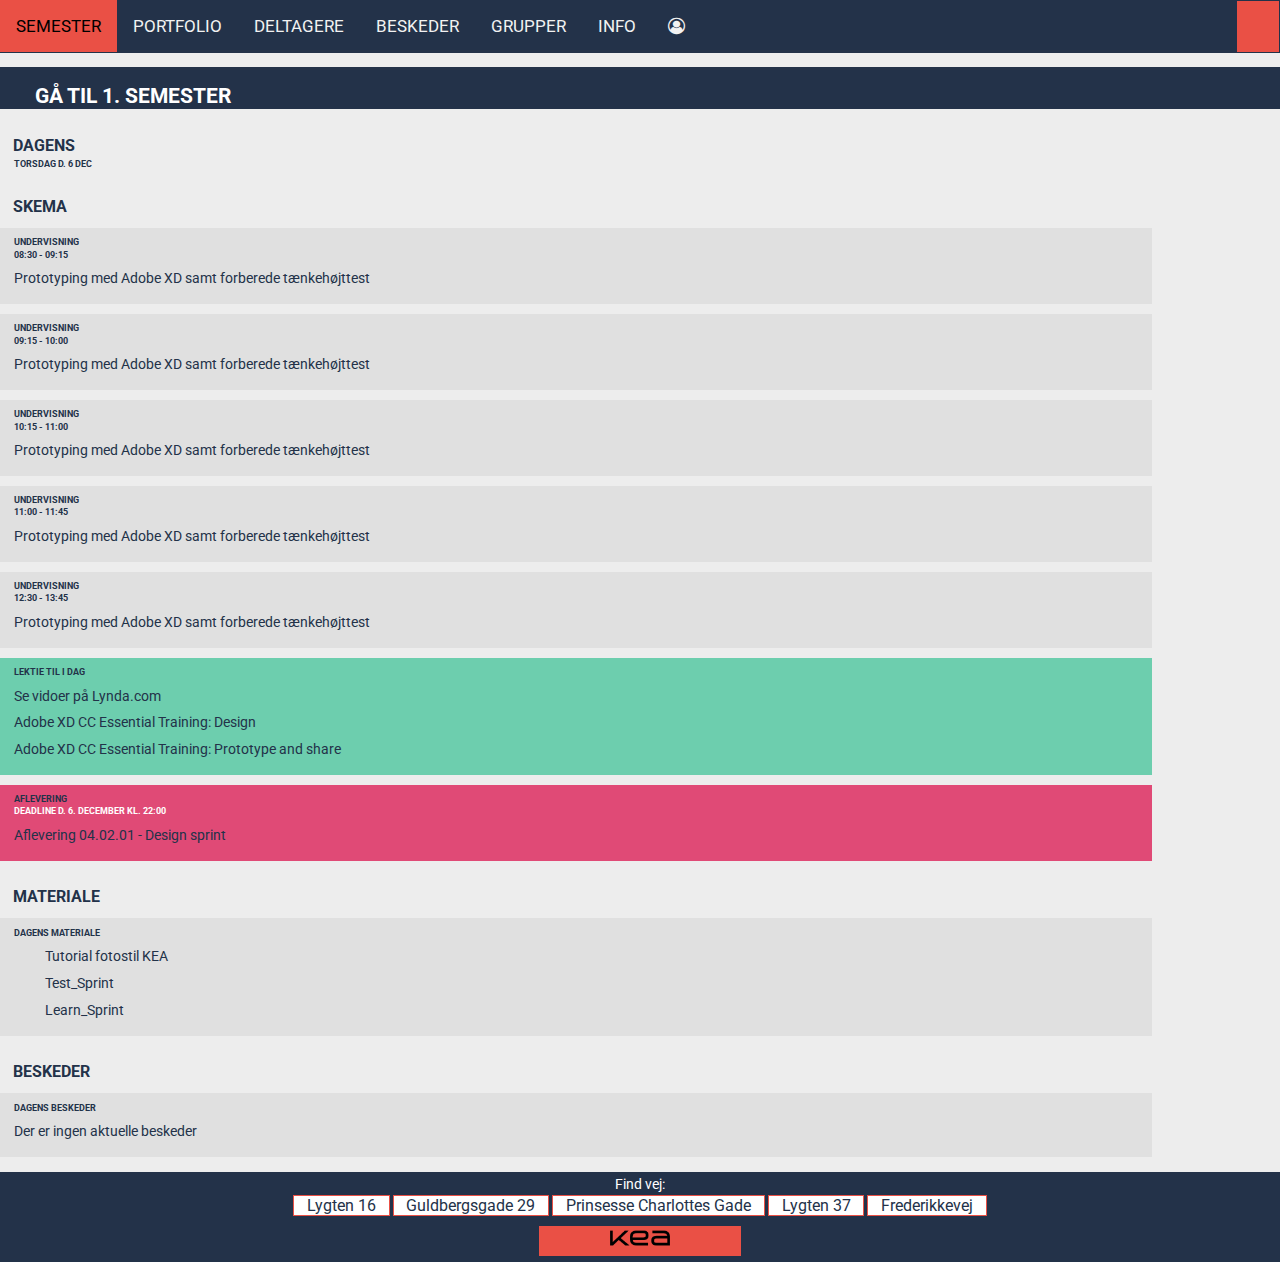
<file: 04.03.01_Web_prototype/forside.html>
<!DOCTYPE html>
<html lang="da">

<head>
    <meta charset="utf-8">
    <meta name="viewport" content="width=device-width, initial-scale=1.0">
    <title>Forside</title>
    <link rel="stylesheet" href="forside.css">
    <link rel="stylesheet" href="forms.css">
    <link rel="stylesheet" href="stylesheet.css">
    <link rel="stylesheet" href="https://cdnjs.cloudflare.com/ajax/libs/font-awesome/4.7.0/css/font-awesome.min.css">
    <link href="https://fonts.googleapis.com/css?family=Roboto" rel="stylesheet">
    <STYLE>A {text-decoration: none;} </STYLE>
</head>



<body>

    <div class="topnav" id="myTopnav">
        <div id="search-icon">
            <form class="search">
                <input type="search" placeholder="Search">
            </form>
        </div>
        <a href="index.html" id="hjem">FORSIDEN</a>
        <a href="semester.html">SEMESTER</a>
        <a href="portfolio.html">PORTFOLIO</a>
        <a href="deltagere.html">DELTAGERE</a>
        <a href="beskeder.html">BESKEDER</a>
        <a href="grupper.html">GRUPPER</a>
        <a href="info.html">INFO</a>
        <a href="javascript:void(0);" class="icon" onclick="myFunction()">
            <i class="fa fa-bars"></i>
        </a>
        <a href="javascript:void(0);" class="avatar" onclick="myFunction()">
            <i class="fa fa-user-circle-o"></i>
        </a>
    </div>

    <!-- ************** FORSIDE/DAGENS ****************** -->

    <div id="forside">
        <a href="afleveringer1.html">
            <div id="box_til_titel" class="box_til_semester">
                <h2>GÅ TIL 1. SEMESTER</h2>
            </div>
        </a>


        <div id="dagens">
            <h3>DAGENS</h3>
            <h6>TORSDAG D. 6 DEC</h6>
        </div>

        <div id="skema">
            <h3>SKEMA</h3>
            <div id="skeam_box1" class="skema_box">
                <h6>UNDERVISNING</h6>
                <h6>08:30 - 09:15</h6>
                <p>Prototyping med Adobe XD samt forberede tænkehøjttest</p>
            </div>
            <div id="skema_box2" class="skema_box">
                <h6>UNDERVISNING</h6>
                <h6>09:15 - 10:00</h6>
                <p>Prototyping med Adobe XD samt forberede tænkehøjttest</p>
            </div>
            <div id="skema_box3" class="skema_box">
                <h6>UNDERVISNING</h6>
                <h6>10:15 - 11:00</h6>
                <p>Prototyping med Adobe XD samt forberede tænkehøjttest</p>
            </div>
            <div id="skema_box4" class="skema_box">
                <h6>UNDERVISNING</h6>
                <h6>11:00 - 11:45</h6>
                <p>Prototyping med Adobe XD samt forberede tænkehøjttest</p>
            </div>
            <div id="skema_box5" class="skema_box">
                <h6>UNDERVISNING</h6>
                <h6>12:30 - 13:45</h6>
                <p>Prototyping med Adobe XD samt forberede tænkehøjttest</p>
            </div>
            <div id="lektie_box6" class="lektie_box">
                <h6>LEKTIE TIL I DAG</h6>
                <p>Se vidoer på Lynda.com</p>
                <p>Adobe XD CC Essential Training: Design</p>
                <p>Adobe XD CC Essential Training: Prototype and share</p>
            </div>
            <div id="aflevering_box7" class="aflevering_box">
                <h6>AFLEVERING</h6>
                <div id="deadline">
                    <h6>DEADLINE D. 6. DECEMBER KL. 22:00</h6>
                </div>
                <p>Aflevering 04.02.01 - Design sprint</p>
            </div>
        </div>

        <div id="materiale">
            <h3>MATERIALE</h3>
            <div id="materiale_box1" class="lektie_box">
                <h6>DAGENS MATERIALE</h6>
                <p>Tutorial fotostil KEA</p>
                <p>Test_Sprint</p>
                <p>Learn_Sprint</p>
            </div>
        </div>

        <div id="beskeder">
            <h3>BESKEDER</h3>
            <div id="beskeder_box" class="skema_box">
                <h6>DAGENS BESKEDER</h6>
                <p>Der er ingen aktuelle beskeder</p>
            </div>
        </div>
    </div>

    <!-- *************** SLUT - FORSIDE/DAGENS ***************** -->

    <!-- FOOTER -->

    <div id="footer">
        <section id="map">
            <div class="sectionwrapper">
                <div class="knapholder">
                    <form>
                        <select name="list" id="list" accesskey="target_blank">
                            <option value='none' selected>Find vej til KEA</option>
                            <option value="https://goo.gl/maps/absHv6cnc8C2">Lygten 16</option>
                            <option value="https://goo.gl/maps/4UFgbXgiw5D2">Lygten 37</option>
                            <option value="https://goo.gl/maps/4UFgbXgiw5D2">Guldbergsgade 29</option>
                            <option value="https://goo.gl/maps/4UFgbXgiw5D2">Prinsesse Charlottes Gade</option>
                            <option value="https://goo.gl/maps/4UFgbXgiw5D2">Frederikkevej</option>
                        </select>
                        <input type=button value="Go" id="go" onclick="goToNewPage()" />
                    </form>
                    <div class="knap">
                        <div class="tekst">Find vej:</div>
                        <a href="https://goo.gl/maps/absHv6cnc8C2" target="_blank">Lygten 16</a>
                        <a href="https://goo.gl/maps/4UFgbXgiw5D2" target="_blank">Guldbergsgade 29</a>
                        <a href="https://goo.gl/maps/4UFgbXgiw5D2" target="_blank">Prinsesse Charlottes Gade</a>
                        <a href="https://goo.gl/maps/4UFgbXgiw5D2" target="_blank">Lygten 37</a>
                        <a href="https://goo.gl/maps/4UFgbXgiw5D2" target="_blank">Frederikkevej</a>
                    </div>
                </div>
            </div>
        </section>
        <section class="footer">
            <div class="sectionwrapper">
                <div class="footer-bottom-section">
                    <a href="https://kea.dk/" target="_blank"><img src="logo-main-black-single.png" class="footer_img" title="KEA - Københavns Erhvervsakademi" alt="KEA - Københavns Erhvervsakademi"></a>
                </div>
            </div>
        </section>
    </div>
    <script>
        function myFunction() {
            var x = document.getElementById("myTopnav");
            if (x.className === "topnav") {
                x.className += " responsive";
            } else {
                x.className = "topnav";
            }
        }
    </script>
    <script type="text/javascript">
        function goToNewPage() {
            var url = document.getElementById('list').value;
            if (url != 'none') {
                window.location = url;
            }
        }
    </script>


</body>

</html>
</file>
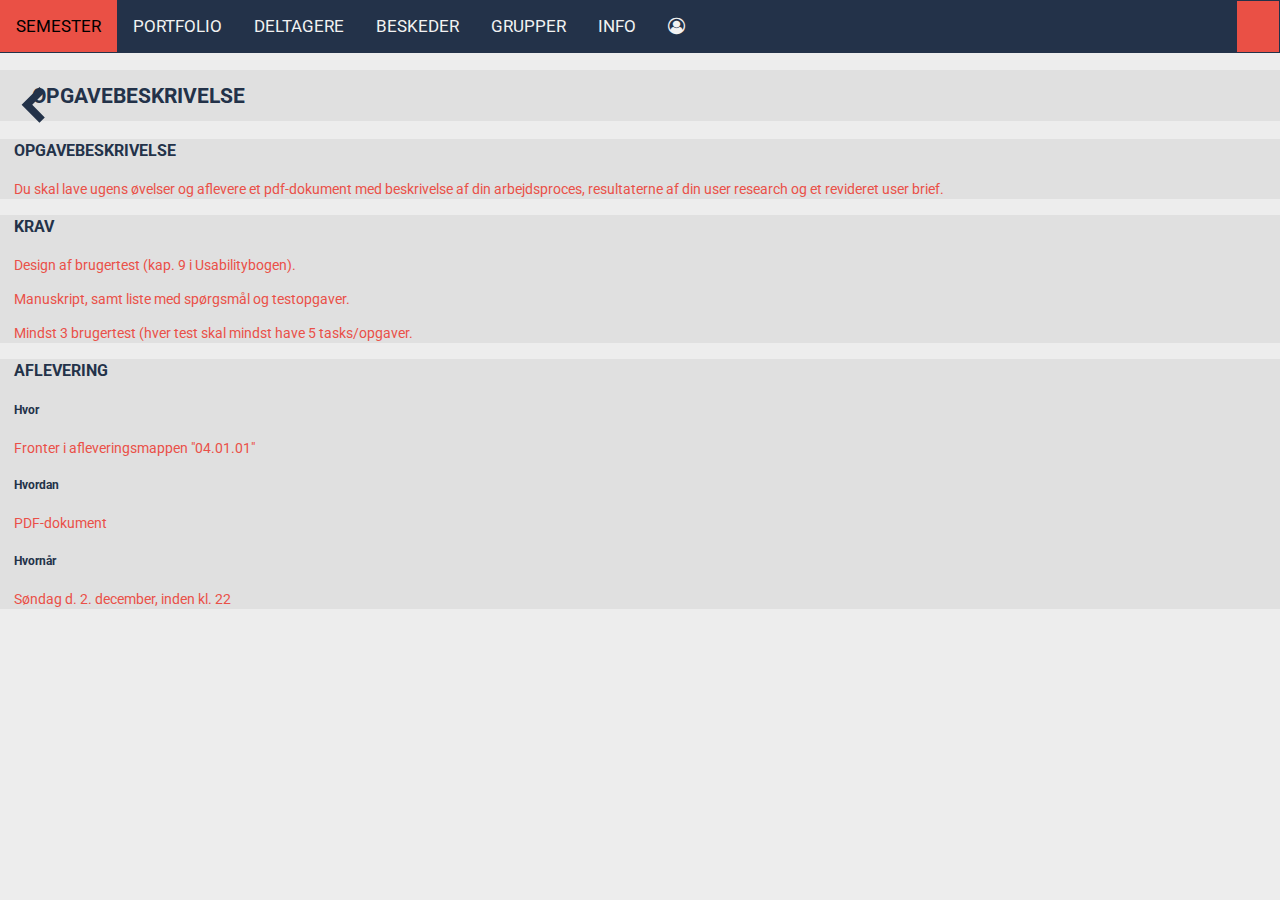
<file: 04.03.01_Web_prototype/opgave.html>
<!DOCTYPE html>
<html lang="da">

<head>
    <meta charset="utf-8">
    <meta name="viewport" content="width=device-width, initial-scale=1.0">
    <title>Opgavebeskrivelse</title>
    <link rel="stylesheet" href="opgave.css">
    <link rel="stylesheet" href="forms.css">
    <link rel="stylesheet" href="stylesheet.css">
    <link rel="stylesheet" href="https://cdnjs.cloudflare.com/ajax/libs/font-awesome/4.7.0/css/font-awesome.min.css">
    <link href="https://fonts.googleapis.com/css?family=Roboto" rel="stylesheet">
    <STYLE>A {text-decoration: none;} </STYLE>
</head>



<body>
    <div class="topnav" id="myTopnav">
        <div id="search-icon">
            <form class="search">
                <input type="search" placeholder="Search">
            </form>
        </div>
        <a href="index.html" id="hjem">FORSIDEN</a>
        <a href="semester.html">SEMESTER</a>
        <a href="portfolio.html">PORTFOLIO</a>
        <a href="deltagere.html">DELTAGERE</a>
        <a href="beskeder.html">BESKEDER</a>
        <a href="grupper.html">GRUPPER</a>
        <a href="info.html">INFO</a>
        <a href="javascript:void(0);" class="icon" onclick="myFunction()">
            <i class="fa fa-bars"></i>
        </a>
        <a href="javascript:void(0);" class="avatar" onclick="myFunction()">
            <i class="fa fa-user-circle-o"></i>
        </a>
    </div>


    <!-- ******* OPGAVEBESKRIVELSE ******* -->

    <div id="opgavebeskrivelse">

        <div id="overskrift">
            <div id="pil_tilbage"></div>
            <a href="afleveringer3.html">
                <h2>OPGAVEBESKRIVELSE</h2>
            </a>
        </div>

        <div id="beskrivelse">
            <div id="skrift1">
                <h3>OPGAVEBESKRIVELSE</h3>
                <p>Du skal lave ugens øvelser og aflevere et pdf-dokument med beskrivelse af din arbejdsproces, resultaterne af din user research og et revideret user brief.</p>
            </div>
        </div>

        <div id="krav">
            <div id="skrift2">
                <h3>KRAV</h3>
                <p>Design af brugertest (kap. 9 i Usabilitybogen).</p>
                <p>Manuskript, samt liste med spørgsmål og testopgaver.</p>
                <p>Mindst 3 brugertest (hver test skal mindst have 5 tasks/opgaver.</p>
            </div>
        </div>

        <div id="aflevering">
            <div id="skrift3">
                <h3>AFLEVERING</h3>
                <h5>Hvor</h5>
                <p>Fronter i afleveringsmappen "04.01.01"</p>
                <h5>Hvordan</h5>
                <p>PDF-dokument</p>
                <h5>Hvornår</h5>
                <p>Søndag d. 2. december, inden kl. 22</p>
            </div>
        </div>


        <div id="pil_tilabge"></div>
    </div>

    <!-- ****** SLUT OPGAVEBESKRIVELSE **** -->

</body>

</html>
</file>
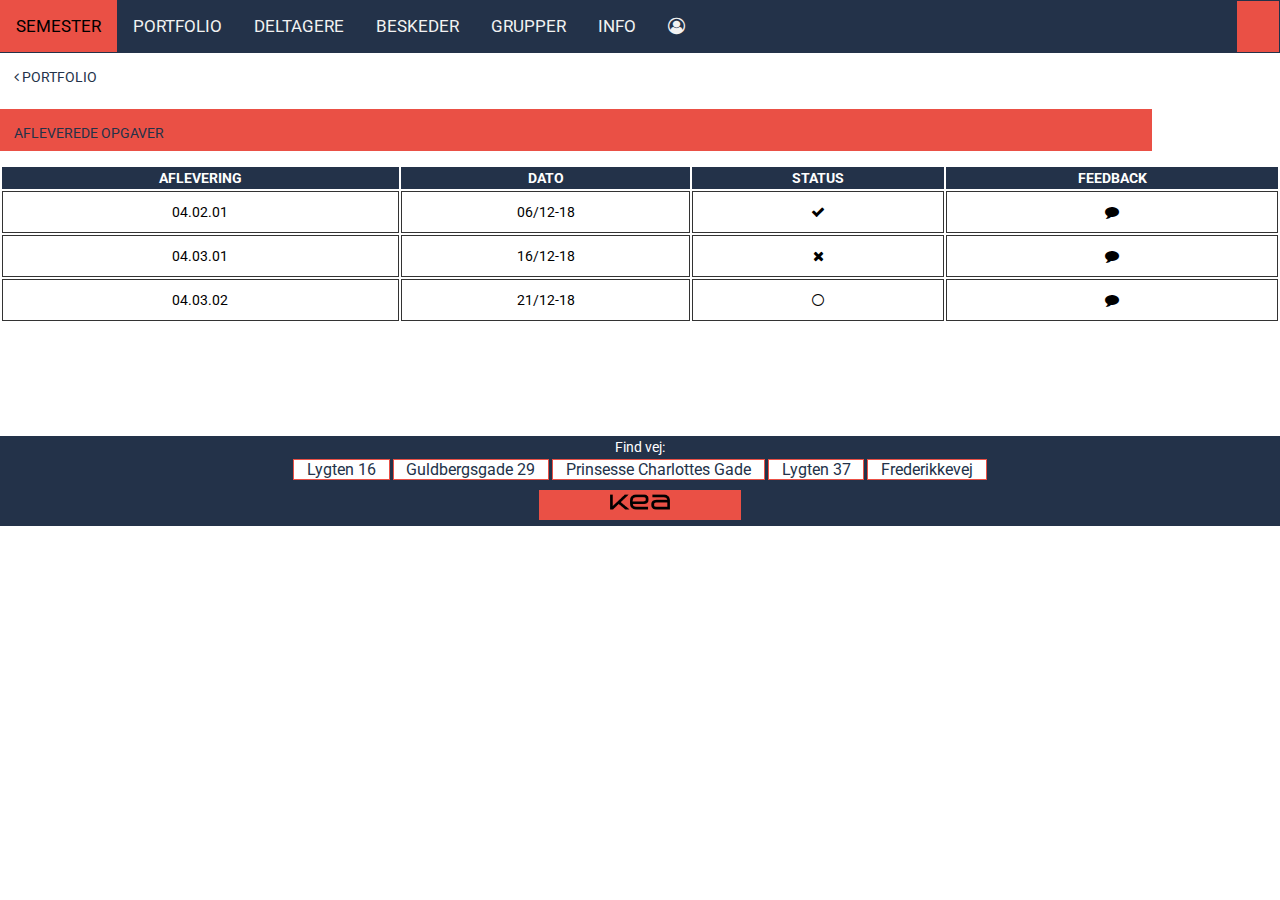
<file: 04.03.01_Web_prototype/portfolio.html>
<!DOCTYPE html>
<html lang="en">

<head>
    <title>Portfolio</title>
    <meta charset="utf-8">
    <meta name="viewport" content="width=device-width, initial-scale=1">
    <link rel="stylesheet" href="stylesheet.css">
    <link rel="stylesheet" href="forms.css">
    <link rel="stylesheet" href="https://cdnjs.cloudflare.com/ajax/libs/font-awesome/4.7.0/css/font-awesome.min.css">
    <link href="https://fonts.googleapis.com/css?family=Roboto" rel="stylesheet">
    <STYLE>A {text-decoration: none;} </STYLE>
</head>



<body>
    <div class="topnav" id="myTopnav">
        <div id="search-icon">
            <form class="search">
                <input type="search" placeholder="Search">
            </form>
        </div>
        <a href="index.html" id="hjem">FORSIDEN</a>
        <a href="semester.html">SEMESTER</a>
        <a href="forside.html">PORTFOLIO</a>
        <a href="deltagere.html">DELTAGERE</a>
        <a href="beskeder.html">BESKEDER</a>
        <a href="grupper.html">GRUPPER</a>
        <a href="info.html">INFO</a>
        <a href="javascript:void(0);" class="icon" onclick="myFunction()">
            <i class="fa fa-bars"></i>
        </a>
        <a href="javascript:void(0);" class="avatar" onclick="myFunction()">
            <i class="fa fa-user-circle-o"></i>
        </a>
    </div>

    <section id="content">
        <div class="sectionwrapper">
            <div id="box1"><a href="index.html"><i class="fa fa-angle-left"></i> PORTFOLIO</a></div>
            <div class="column tekst">
                <div id="box3">AFLEVEREDE OPGAVER</div>
                <table>
                    <tr>
                        <th>AFLEVERING</th>
                        <th>DATO</th>
                        <th>STATUS</th>
                        <th>FEEDBACK</th>
                    </tr>
                    <tr>
                        <td>04.02.01</td>
                        <td>06/12-18</td>
                        <td><i class="fa fa-check" aria-hidden="true"></i>
                        </td>
                        <td><i class="fa fa-comment" aria-hidden="true"></i></td>
                    </tr>
                    <tr>
                        <td>04.03.01</td>
                        <td>16/12-18</td>
                        <td><i class="fa fa-times" aria-hidden="true"></i></td>
                        <td><i class="fa fa-comment" aria-hidden="true"></i></td>
                    </tr>
                    <tr>
                        <td>04.03.02</td>
                        <td>21/12-18</td>
                        <td><i class="fa fa-circle-thin" aria-hidden="true"></i></td>
                        <td><i class="fa fa-comment" aria-hidden="true"></i></td>
                    </tr>
                </table>
            </div>
        </div>
    </section>
    <div id="footer">
        <section id="map">
            <div class="sectionwrapper">
                <div class="knapholder">
                    <form>
                        <select name="list" id="list" accesskey="target_blank">
                            <option value='none' selected>Find vej til KEA</option>
                            <option value="https://goo.gl/maps/absHv6cnc8C2">Lygten 16</option>
                            <option value="https://goo.gl/maps/4UFgbXgiw5D2">Lygten 37</option>
                            <option value="https://goo.gl/maps/4UFgbXgiw5D2">Guldbergsgade 29</option>
                            <option value="https://goo.gl/maps/4UFgbXgiw5D2">Prinsesse Charlottes Gade</option>
                            <option value="https://goo.gl/maps/4UFgbXgiw5D2">Frederikkevej</option>
                        </select>
                        <input type=button value="Go" id="go" onclick="goToNewPage()" />
                    </form>
                    <div class="knap">
                        <div class="tekst">Find vej:</div>
                        <a href="https://goo.gl/maps/absHv6cnc8C2" target="_blank">Lygten 16</a>
                        <a href="https://goo.gl/maps/4UFgbXgiw5D2" target="_blank">Guldbergsgade 29</a>
                        <a href="https://goo.gl/maps/4UFgbXgiw5D2" target="_blank">Prinsesse Charlottes Gade</a>
                        <a href="https://goo.gl/maps/4UFgbXgiw5D2" target="_blank">Lygten 37</a>
                        <a href="https://goo.gl/maps/4UFgbXgiw5D2" target="_blank">Frederikkevej</a>
                    </div>
                </div>
            </div>
        </section>
        <section class="footer">
            <div class="sectionwrapper">
                <div class="footer-bottom-section">
                    <a href="https://kea.dk/" target="_blank"><img src="logo-main-black-single.png" class="footer_img" title="KEA - Københavns Erhvervsakademi" alt="KEA - Københavns Erhvervsakademi"></a>
                </div>
            </div>
        </section>
    </div>
    <script>
        function myFunction() {
            var x = document.getElementById("myTopnav");
            if (x.className === "topnav") {
                x.className += " responsive";
            } else {
                x.className = "topnav";
            }
        }

    </script>
    <script type="text/javascript">
        function goToNewPage() {
            var url = document.getElementById('list').value;
            if (url != 'none') {
                window.location = url;
            }
        }

    </script>

</body>

</html>
</file>
<file: 04.03.01_Web_prototype/login.css>
/*---------------------------------------------------
1: Variables & Common styling
2: Layout / Grid
3: Form styling
4: Table styles
5: Page specific styles
---------------------------------------------------*/

/*---------------------------------------------------
1: Variables & Common styling
---------------------------------------------------*/
/*Variables*/
:root {
    --color-darkblue: #233249;
    --color-red: #EA5048;
    --color-white: #FFFFFF;
    --color-lightgrey: #E0E0E0;

    --color-orange: #FF9810;

}

/*Common styling classes*/
.rounded {
    border-radius: 0px;

}

/*---------------------------------------------------
2: Layout/grid
---------------------------------------------------*/

/*Grid container*/
.container {
    display: grid;
    grid-template-columns: repeat(6, 1fr);
    grid-gap: 15px;
    justify-items: center;
    max-width: 768px;
    margin: 0 auto;
    background-color: var(--color-darkblue): #233249;
}


/*Grid column items*/
.frontertitle {
    grid-column-start: 2;
    grid-column-end: 2;
    color: #FFFFFF;
    position: absolute;
    top: 30vw;
    left: 0vw;
}

.kea {
    grid-column-start: 2;
    grid-column-end: 0;
    position: absolute;
    top: 25vw;
    left: 0vw;
    color: white;
}

/*loginpage*/
.loginform {
    grid-row-start: 2;
    grid-column-start: 2;
    grid-column-end: 6;
}

/*loginpage*/
.loginform {
    grid-row-start: 6;
    grid-column-start: 1;
    grid-column-end: 6;
    color: #FFFFFF;
    position: absolute;
    top: 70vw;


}

.huskmig {
    grid-row-start: 3;
    grid-column-start: 4;
    grid-column-end: 6;
    position: absolute;
    top: 95vw;
    left: 0vw;
    color: white;
}

.glemt_password {
    grid-row-start: 4;
    grid-column-start: 4;
    grid-column-end: 6;
    position: absolute;
    top: 95vw;
    left: 0vw;


}

.glemt_password a {
    text-decoration: none;
    color: white;
}

.glemt_password a:hover {
    color: #EA5048;
}

.navn_pass_baggrund {

    background-color: #e3dfdf;
    padding: 40px;

}

/*loginpage grid*/
.formgroup {
    display: grid;
    grid-template-columns: 1fr 260px;
    grid-gap: 15px;
}

.formgroup {
    grid-column-start: 1;
}

.formgroup input {
    grid-column-start: 2;
}

.formgroup,
.glemtpassword {
    margin-bottom: 1.5em;
}

/*Inputs*/

input[type=text],
input[type=email],
input[type=password],
input[type=subtmit] {
    padding: 1em;
}


input[type=submit] {

    background-color: #EA5048;
    color: white;
}



/*---------------------------------------------------
3: Form styling
---------------------------------------------------*/


/*Inputs*/

input[type=text],
input[type=email],
input[type=password],
input[type=subtmit] {
    padding: 1em;
}

input[type=text],
input[type=email],
input[type=password] {
    border: 0px solid black;
}

input [type=text],
input [type=email],
input [type=password] {
    border: 0px solid #ff9900;
    outline: -webkit-focus-ring-color auto 0;
}

input [type=subtmit] {

    background-color: black;
    color: white;
    transition: background-color 1s, color 1s;
}

input [type=submit]:hover {
    color: black;
    background-color: #f90;
}

/*---------------------------------------------------
5: Page specific styles
---------------------------------------------------*/
/*Login page*/
.loginpage {
    background-color: #233249;
}


/*---------------------------------
Glemt password CSS
/*--------------------------------*/

.glemtadgangskode {
    background-color: #233249;
    color: white;
}

.container {
    display: flex;
    flex-direction: column;
    text-align: left;
}

.huskmig {
    font-family: 'Roboto', sans-serif;
}

a {
    font-family: 'Roboto', sans-serif;
}

.frontertitle {
    font-family: 'Roboto', sans-serif;
}

.kea {
    font-family: 'Roboto', sans-serif;
}

input {
    font-family: 'Roboto', sans-serif;
}

.glemtadgangskode {
    font-family: 'Roboto', sans-serif;
}

p {
    font-family: 'Roboto', sans-serif;
}

.formgroup4 input {
    font-family: 'Roboto', sans-serif;
}
</file>
<file: 04.03.01_Web_prototype/afleveringer1234.css>
:root {
    --color-darkblue: #233249;
    --color-red: #EA5048;
    --color-white: #FFFFFF;
    --color-lightgrey: #EDEDED;
    --color-darkgrey: #E0E0E0;

    --color-blue: #26C1DF;
    --color-turkis: #6DCEAE;
    --color-orange: #FF9810;
    --color-yellow: #F7C647;
    --color-pink: #E04A76;
}


body {
    margin: 0;
}

#design-sprint5 .box3 {
    position: relative;
    left: 55vw;
    bottom: 4vw;
    font-size: 2.8vw;

}

#design-sprint5 .box4 {
    position: relative;
    left: 77vw;
    bottom: 9vw;
    font-size: 2.8vw;
}

#firstsemester h1 {
    font-family: 'Roboto', sans-serif;
}

.grid-item {
    font-family: 'Roboto', sans-serif;
}

#overskrift h1 {
    font-family: 'Roboto', sans-serif;
}

.box3,
.box4,
.box5,
.box6,
.box7,
.box8,
.box9,
.box10 {
    font-family: 'Roboto', sans-serif;
}

#user-brief,
#user-research2,
#design-sprint5,
    {
    font-family: 'Roboto', sans-serif;
}

/******** BOXES ***************/

.box1 {
    border: 3vw solid var(--color-lightgrey);
    margin: 0;
    padding: 1em;
    height: 3em;
    width: 90%;
}

.box2 {
    border: 0vw var(--color-lightgrey);
    padding: 1vw 0vw 0vw 0vw;
    margin: 0vw 0vw 0vw;
    height: 20vw;
    width: 100%;
}

.box3 {
    background-color: var(--color-red);
    width: 20vw;
    height: 5vw;
    color: var(--color-white);
    text-align: center;
    padding: 1vw 0 0;

}

.box4 {
    background-color: var(--color-darkblue);
    width: 10vw;
    height: 5vw;
    color: var(--color-white);
    text-align: center;
    padding: 1vw 0 0;
}

.box5 {
    background-color: var(--color-darkblue);
    width: 25vw;
    height: 5vw;
    color: var(--color-white);
    text-align: center;
    padding: 1vw 0 0;
}

.box6 {
    background-color: var(--color-darkblue);
    width: 46vw;
    height: 5vw;
    color: var(--color-white);
    text-align: center;
    padding: 1vw 0 0;
}

.box7 {
    background-color: var(--color-white);
    width: 50vw;
    height: 5vw;
    text-align: center;
    color: var(--color-red);
    padding: 1vw 0 0;
    font-size: 3vw;
}

.box8 {
    background-color: var(--color-white);
    width: 70vw;
    height: 5vw;
    text-align: center;
    color: var(--color-red);
    font-size: 3vw;
    padding: 1vw 0 0;
}

.box9 {
    background-color: var(--color-darkblue);
    color: var(--color-white);
    width: 15vw;
    height: 5vw;
    text-align: center;
}

.box10 {
    background-color: var(--color-white);
    color: var(--color-darkblue);
    width: 28vw;
    height: 5vw;
    text-align: center;
}

/************** AFLEVERINGER 1 *********/

#firstsemester {
    background-color: var(--color-lightgrey);
    display: grid;
}

#firstsemester .grid-item {
    padding: 5vw;
    margin: 3vw 0vw;
    font-size: 5vw;
    text-align: left;

}

#semesteroverskrift {
    background-color: var(--color-darkgrey);
    font-family: Helvetica Neue;
    color: var(--color-darkblue);
}

#semesteroverskrift h1 {
    position: absolute;
    left: 20vw;
}

#semesteroverskrift img {
    position: relative;
    top: 6vw;
    left: 7vw;
}

#skema1 {
    background-color: var(--color-blue);
    font-family: Helvetica Neue;
    color: var(--color-darkblue);
}



#lektier1 {
    background-color: var(--color-turkis);
    text-align: left;
    font-family: Helvetica Neue;
    color: var(--color-darkblue);
}

#materialer1 {
    background-color: var(--color-orange);
    text-align: left;
    font-family: Helvetica Neue;
    color: var(--color-darkblue);
}



#opgavebeskrivelser1 {
    background-color: var(--color-yellow);
    text-align: left;
    font-family: Helvetica Neue;
    color: var(--color-darkblue);
}



#afleveringer1,
#afleveringer2,
#afleveringer3,
#afleveringer4,
#afleveringer5 {
    background-color: var(--color-pink);
    text-align: left;
    font-family: Helvetica Neue;
    color: var(--color-darkblue);

}

#afleveringer4,
#afleveringer5 {
    margin: 2vw 0 3vw;
}


#litteraturliste1 {
    background-color: var(--color-red);
    text-align: left;
    font-family: Helvetica Neue;
    color: var(--color-darkblue);
}

/********** AFLEVERINGER 2 ***********/
#overskrift {
    background-color: var(--color-darkgrey);
    font-family: Helvetica Neue;
    color: var(--color-darkblue);
    margin: 0 0 4vw;
}

#afleveringer1.grid-item {
    padding: 5vw;
    margin: 3vw 0vw;
    font-size: 5vw;
    text-align: left;
}


/************ TABLE *************/

table {
    table-layout: fixed;
    width: 100%;

}

th {
    background-color: var(--color-pink);
    color: var(--color-darkblue);
    font-family: Helvetica Neue;
    text-align: left;
}

td {
    background-color: var(--color-white);
    color: var(--color-darkblue);
    font-family: Helvetica Neue;
    border: 3vw;
    padding: 4vw;
    border-style: solid;
    border-width: 0.2vw;

}

/********** GRID ************/

.grid-container {
    display: grid;
    grid-template-columns: auto;
    background-color: var(--color-white);
}

.grid-item {
    /* border:  solid white; */
    padding: 5vw;
    margin: 0vw 0vw;
    font-size: 5vw;
    text-align: left;

}

.grid-drop {
    padding: 10vw;
    margin: 0 0 4vw;
    background-color: var(--color-lightgrey);
    font-family: Helvetica Neue;

}

/********** AFLEVERINGER 3 **************/

#overskrift h1 {
    font-size: 6vw;
    padding: 2vw;
}

#user-research img {
    position: absolute;
    left: 70vw;
}

#user-brief .box3 {
    position: relative;
    bottom: 5vw;
    left: 55vw;
    font-size: 2.8vw
}

#user-brief .box4 {
    position: relative;
    bottom: 10vw;
    left: 77vw;
    font-size: 2.8vw;
}


#user-research2 .box3 {
    position: relative;
    bottom: 5vw;
    left: 55vw;
    font-size: 2.8vw
}

#user-research2 .box4 {
    position: relative;
    bottom: 10vw;
    left: 77vw;
    font-size: 2.8vw
}

#design-sprint .box5 {
    position: relative;
    bottom: 5vw;
    left: 60vw;
    font-size: 2.8vw
}

#design-sprint .box6 {
    position: relative;
    bottom: vw;
    left: 40vw;
    font-size: 2.8vw
}


/******** AFLEVERINGER 4 **********/

#afleveringer3 img {
    position: absolute;
    left: 75vw;
}

#design-sprint .box7 {
    position: relative;
    left: 25vw;
    bottom: 5vw;
}

#design-sprint .box8 {
    position: relative;
    left: 25vw;
    bottom: 5vw
}

#design-sprint .box9 {
    position: relative;
    left: 40vw;
    bottom: 4vw;

}

#design-sprint .box10 {
    position: relative;
    left: 56vw;
    bottom: 9vw;
}
</file>
<file: 04.03.01_Web_prototype/stylesheet.css>
/*Variables*/
* {
    -webkit-box-sizing: border-box;
    -moz-box-sizing: border-box;
    box-sizing: border-box;
}

:root {
    --color-dark: #333;
    --color-light: #FEFEFE;
    --color-accent: #f90;
    --color-darkblue: #233249;
    --color-Reddish: #ea5045;
}

/********* Her kan du ændre font, size og lineheight*/
body {
    margin: 0;
    font-family: 'Roboto', sans-serif;
    font-size: 14px;
    line-height: 1.42857143;
}

#hjem {
    display: none;
}

/******** Box ***************/
#box1 {
    width: 100%;
    height: 3em;
    background-color: white;
    color: var(--color-darkblue);
    margin: 0 auto;
    padding: 1em;
    margin-left: 0em;
}

#box1 a {
    text-decoration: none;
    color: var(--color-darkblue);
}

#box2 {
    width: 90%;
    height: 3em;
    background-color: var(--color-darkblue);
    color: var(--color-Reddish);
    margin: 0 auto;
    padding: 1em;
    margin-left: 0em;
}

#box3 {
    width: 90%;
    height: 3em;
    background-color: var(--color-Reddish);
    color: var(--color-darkblue);
    margin: 0 auto;
    padding: 1em;
    margin-left: 0em;
}

/*********** Topnav ***********/
.topnav {
    overflow: hidden;
    background-color: var(--color-darkblue);
}

.topnav a {
    float: left;
    display: block;
    color: #f2f2f2;
    text-align: center;
    padding: 14px 16px;
    text-decoration: none;
    font-size: 17px;
}

.topnav a:hover {
    background-color: var(--color-Reddish);
    color: black;
}

.active {
    background-color: #4CAF50;
    color: white;
}

.topnav .icon {
    display: none;
}

.topnav .avatar {
    display: block;
}

#search-icon {
    display: block;
    float: right;
}

@media screen and (max-width: 880px) {
    .topnav a:not(:first-child) {
        display: none;
    }

    .topnav a.icon {
        float: left;
        display: block;
    }

    .topnav .avatar {
        display: block !important;
        float: right !important;
    }

    .search-icon {
        display: block !important;
        float: right;
    }
}

@media screen and (max-width: 600px) {
    .topnav.responsive {
        position: relative;
    }

    .topnav.responsive .icon {
        position: absolute;
        left: 0;
        top: 0;
    }

    .topnav.responsive a {
        float: none;
        display: block;
        text-align: center;
    }
}

/********** Content ****************/
#content .sectionwrapper {
    display: flex;
    flex-wrap: wrap;
    justify-content: center;
    overflow-y: auto;
}

#content .column {
    flex-grow: 1;
    flex-basis: 768px;
    background-color: white;
    padding: 1em 0;
    padding-bottom: 6em;
}

#content .tekst h1 {
    font-size: 2rem;
}

/******* content table *********/
table {
    width: 100%;
    padding: 1em 0;
}

.fa fa-check {
    color: green;
}

/********** footer ************/
#footer {
    /*  position: fixed;
    left: 0;
    bottom: 0;**/
    width: 100%;
    background-color: var(--color-darkblue);
}

/********* footer section KEA link*****************/
.footer .sectionwrapper {
    display: flex;
    flex-wrap: wrap;
    padding-top: 0.1em;
    justify-content: center;
    text-align: center;
}

.footer_img {
    max-width: 30%;
}

.footer .footer-bottom-section {
    text-decoration: none;
    border: 0.1em solid var(--color-darkblue);
    padding: 0.1em;
    background-color: var(--color-Reddish);
    margin-bottom: 0.4em;
}

/************** map ***********/
#map .sectionwrapper {
    justify-content: center;
    background-color: var(--color-darkblue);
    margin-top: 15px;
}

.knapholder {
    display: flex;
    flex-wrap: wrap;
    justify-content: center;
}

.knap {
    padding-bottom: 0.4em;
    display: inline-block;
    margin: 0 1em;
    text-align: center;
}

.knap a {
    text-decoration: none;
    border: 0.1em solid var(--color-Reddish);
    color: var(--color-darkblue);
    font-size: 1rem;
    white-space: pre;
    padding-left: 0.8em;
    padding-right: 0.8em;
    justify-content: space-between;
    margin-top: .7em !important;
    background-color: white;
}

.knap a:hover {
    color: white;
    background-color: var(--color-Reddish);
}

#map .tekst {
    text-align: center;
    color: white;
    padding: 0.1em;
}

/*********** List eller footer mediaquery *********/
@media screen and (max-width: 484px) {
    #list {
        display: block;
        float: left;
        margin: 0.5em;
    }

    #go {
        float: left;
        margin: 0.5em;
    }

    .knap {
        display: none;
    }
}

@media screen and (min-width: 485px) {
    .knap {
        display: block;
    }

    #go {
        display: none;
    }

    #list {
        display: none;
    }
}
</file>
<file: 04.03.01_Web_prototype/forms.css>
/********* Search **************/

input[type=search] {
    background: var(--color-Reddish) url(https://static.tumblr.com/ftv85bp/MIXmud4tx/search-icon.png) no-repeat 9px center;
    padding: 9px 10px 9px 32px;
    border: solid 1px var(--color-darkblue);
    width: 15px;
    height: 53px;
    -webkit-transition: all .5s;
    -moz-transition: all .5s;
    transition: all .5s;
}

input[type=search]:focus {
    width: 130px;
    background-color: #fff;
    border-color: var(--color-darkblue);
}

/*---------------------------------------------------
5: Layout / Grid
---------------------------------------------------*/
/*Grid container*/
.container {
    display: grid;
    grid-template-columns: repeat(6, 1fr);
    grid-gap: 15px;
    justify-items: center;
    max-width: 768px;
    margin: 0 auto;
    background-color: var(--color-light);
}

/*Grid column items*/
.frontervskeatitle {
    grid-column-start: 2;
    grid-column-end: 6;
}

.fronterkealoginform {
    grid-column-start: 2;
    grid-column-end: 6;
}

/*loginpage*/
.loginform {
    grid-row-start: 2;
    grid-column-start: 2;
    grid-column-end: 6;
}

.huskmig {
    grid-row-start: 3;
    grid-column-start: 4;
    grid-column-end: 6;
}

.glemtpassword {
    grid-row-start: 4;
    grid-column-start: 4;
    grid-column-end: 6;
}

/*loginpage grid*/
.formgroup {
    display: grid;
    grid-template-columns: 1fr 260px;
    grid-gap: 15px;
}

.formgroup label {
    grid-column-start: 1;
}

.formgroup input {
    grid-column-start: 2;
}

.formgroup,
.glemtpassword {
    margin-bottom: 1.5em;
}

/*afleveringer page*/
.afleveringer {
    grid-row-start: 2;
    grid-column-start: 1;
    grid-column-end: end;
}

/*---------------------------------------------------
6: Form styling
---------------------------------------------------*/
/*Inputs*/
label,
input[type=text],
input[type=email],
input[type=password],
input[type=submit] {
    padding: 1em;
}

input[type=text]:focus,
input[type=email]:focus,
input[type=password]:focus {
    border: 3px solid var(--color-darkblue);
    outline: -webkit-focus-ring-color auto 0;
}

input[type=submit] {
    background-color: black;
    color: white;
    transition: background-color 1s, color 1s;
}

input[typr=submit]:hover {
    color: black;
    background-color: #f90;
}

/*---------------------------------------------------
7: Table styles
---------------------------------------------------*/

table {
    width: 100%;

}

th {
    background-color: var(--color-darkblue);
    color: var(--color-light);

}

td {
    border: 1px solid var(--color-dark);
    height: 3em;
    text-align: center;
}

/*---------------------------------------------------
5: Page specific styles
---------------------------------------------------*/
</file>
<file: 04.03.01_Web_prototype/forside.css>
:root {
    --color-darkblue: #233249;
    --color-red: #EA5048;
    --color-white: #FFFFFF;
    --color-lightgrey: #EDEDED;
    --color-darkgrey: #E0E0E0;

    --color-blue: #26C1DF;
    --color-turkis: #6DCEAE;
    --color-orange: #FF9810;
    --color-yellow: #F7C647;
    --color-pink: #E04A76;
}

body {
    background-color: var(--color-lightgrey);
    margin: 0;
}



.box_1 {
    padding-top: 0.6em;
    padding-bottom: 0.6em;
    padding-left: 1em;
    height: 2.4em;
    width: 90%;
}

/******************* FORSIDE // SKEMA ********************/
#forside h2 {
    color: var(--color-white);
    margin-top: 0;
    margin-left: 1em;
}

.box_til_semester {
    background-color: var(--color-darkblue);
    width: 100%;
    height: 3em;
    margin: 1em;
    padding: 1em;
    margin-left: 0em;
}

#semester_knap {
    background-color: var(--color-darkblue);
}

.skema_box {
    background-color: var(--color-darkgrey);
    width: 90%;
    height: 5em;
    padding-top: 0.6em;
    padding-bottom: 0.6em;
    padding-left: 1em;
    margin: 0.7em 0.7em 0.7em 0em;
    line-height: 1.3;
    height: 100%;
}

.lektie_box {
    background-color: var(--color-darkgrey);
    width: 90%;
    height: 8em;
    padding-top: 0.6em;
    padding-bottom: 0.6em;
    padding-left: 1em;
    margin: 0.7em 0.7em 0.7em 0em;
    line-height: 1.3;
    height: 100%;
}

.aflevering_box {
    width: 90%;
    height: 6.8em;
    padding-top: 0.6em;
    padding-bottom: 0.6em;
    padding-left: 1em;
    margin: 0.7em 0.7em 0.7em 0em;
    line-height: 1.3;
    height: 100%;
}

#forside h6 {
    margin: 0;
    color: var(--color-darkblue);
}

#forside p {
    margin-right: 5em;
    margin-top: 0.6em;
    margin-bottom: 0.6em;
    color: var(--color-darkblue);
}

/*#semester_knap h2 {
    color: var(--color-white);
    margin-left: 0.8em;
    margin-top: 0.2em;
    margin-bottom: 0.2em;
}*/

#forside h3 {
    color: var(--color-darkblue);
    margin-left: 0.8em;
    margin-bottom: 0em;
    margin-top: 1.5em;
}

#lektie_box6 {
    background-color: var(--color-turkis);
}

#aflevering_box7 {
    background-color: var(--color-pink);
}

#deadline h6 {
    color: var(--color-white);
}

#dagens h6 {
    margin-left: 1.45em;
}

#materiale p {
    margin-left: 2.2em;
}

/************* Ikoner til FORSIDE ***************/

#vis_knap_ikon1 {
    background-image: url("ikoner/vis_knap_ikon.svg");
    background-repeat: no-repeat;
    background-size: 100%;
    position: absolute;
    width: 12vw;
    height: 7vw;
}

#vis_knap_ikon2 {
    background-image: url("ikoner/vis_knap_ikon.svg");
    background-repeat: no-repeat;
    background-size: 100%;
    position: absolute;
    width: 12vw;
    height: 7vw;
}

#opload_knap_ikon1 {
    background-image: url("ikoner/opload_knap_ikon.svg");
    background-repeat: no-repeat;
    background-size: 100%;
    position: absolute;
    width: 18vw;
    height: 7vw;
}

#se_opgavebeskrivelse_ikon1 {
    background-image: url("ikoner/opg_beskrivelse_knap_ikon.svg");
    background-repeat: no-repeat;
    background-size: 100%;
    position: absolute;
    width: 46vw;
    height: 8vw;
}

#fil_ikon1 {
    background-image: url("ikoner/fil_ikon.svg");
    background-repeat: no-repeat;
    background-size: 100%;
    position: absolute;
}

#fil_ikon2 {
    background-image: url("ikoner/fil_ikon.svg");
    background-repeat: no-repeat;
    background-size: 100%;
    position: absolute;
    width: 5vw;
    height: 5vw;
}

#fil_ikon3 {
    background-image: url("ikoner/fil_ikon.svg");
    background-repeat: no-repeat;
    background-size: 100%;
    position: absolute;
    width: 5vw;
    height: 5vw;
}

#pil_frem_ikon1 {
    background-image: url("ikoner/forward_arrow_blue.svg");
    background-repeat: no-repeat;
    background-size: 100%;
    position: absolute;
    width: 3vw;
    height: 3vw;
}

#pil_frem_ikon2 {
    background-image: url("ikoner/forward_arrow_blue.svg");
    background-repeat: no-repeat;
    background-size: 100%;
    position: absolute;
    width: 3vw;
    height: 3vw;
}

#pil_frem_ikon3 {
    background-image: url("ikoner/forward_arrow_blue.svg");
    background-repeat: no-repeat;
    background-size: 100%;
    position: absolute;
    width: 3vw;
    height: 3vw;
}

/******************* SLUT - FORSIDE // SKEMA ********************/
</file>
<file: 04.03.01_Web_prototype/opgave.css>
:root {
    --color-darkblue: #233249;
    --color-red: #EA5048;
    --color-white: #FFFFFF;
    --color-lightgrey: #EDEDED;
    --color-darkgrey: #E0E0E0;

    --color-blue: #26C1DF;
    --color-turkis: #6DCEAE;
    --color-orange: #FF9810;
    --color-yellow: #F7C647;
    --color-pink: #E04A76;
}

body {
    background-color: var(--color-lightgrey);
    margin: 0;
    position: relative;
}

#overskrift,
#beskrivelse,
#krav,
#aflevering {
    background-color: var(--color-darkgrey);
}

#skrift1,
#skrift2,
#skrift3 {
    margin: 1em;
}

#overskrift h2 {
    color: var(--color-darkblue);
}

#opgavebeskrivelse h3 {
    color: var(--color-darkblue);
}

#opgavebeskrivelse p {
    color: var(--color-red);
}

#opgavebeskrivelse h2 {
    margin-left: 1em;
    padding: 0.5em;
}


#pil_tilbage {
    background-image: url("ikoner/backward_arrow_blue.svg");
    background-repeat: no-repeat;
    background-size: 100%;
    position: absolute;
    width: 3vw;
    height: 3vw;
    margin-top: 1.2em;
    margin-left: 1em;
}

#opgavebeskrivelse h5 {
    color: var(--color-darkblue);
}
</file>
